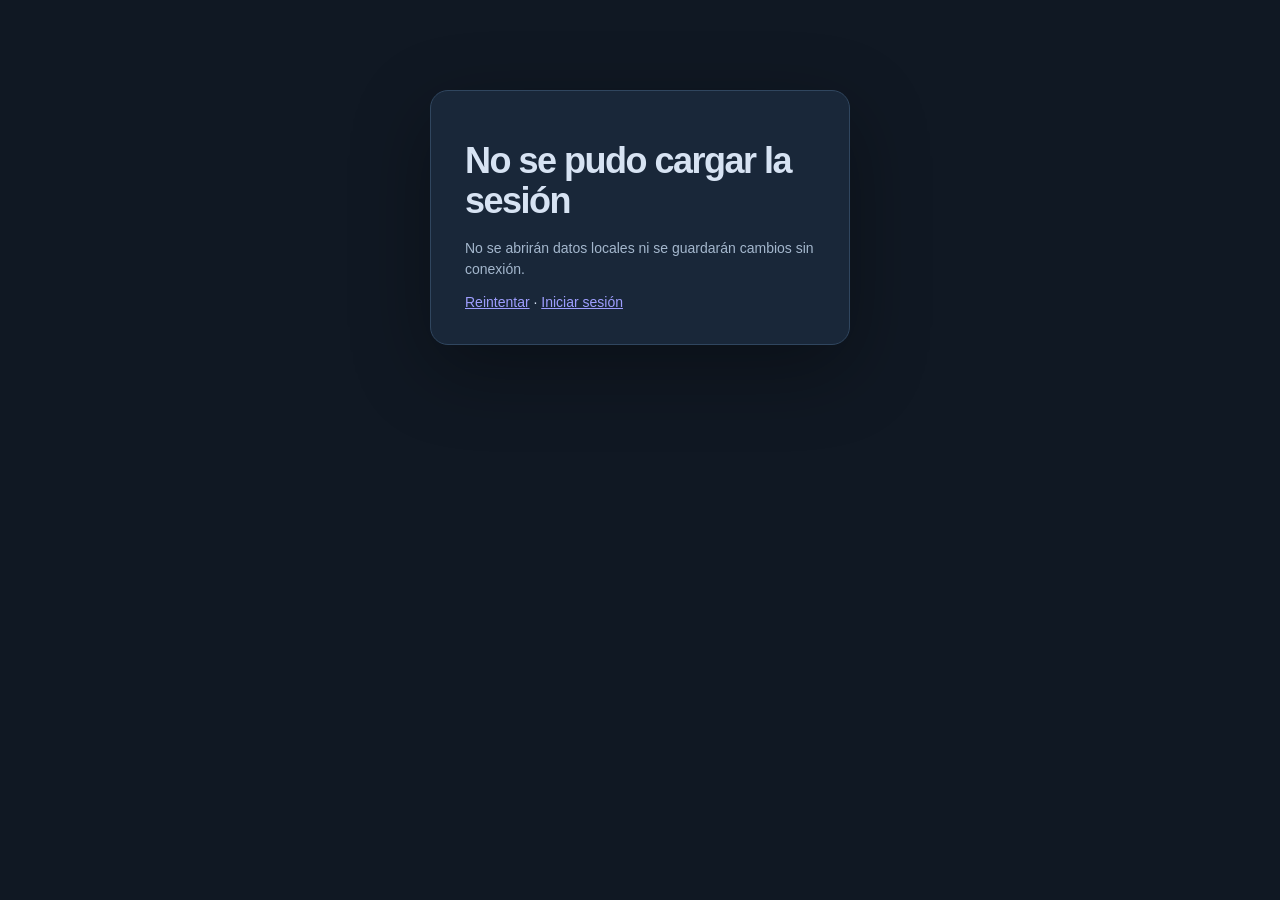
<file: index.html>
<!doctype html>
<html lang="es-UY">
<head>
  <meta charset="UTF-8"/>
  <meta name="viewport" content="width=device-width,initial-scale=1"/>
  <meta name="theme-color" content="#0b1f3b"/>
  <meta name="description" content="SAFE Security — Cotizador profesional de cámaras, materiales e instalaciones"/>
  <title>SAFE Security | Manager v1.9</title>
  <link rel="icon" type="image/svg+xml" href="assets/favicon.svg"/>
  <script src="theme.js"></script>
  <link rel="stylesheet" href="styles.css"/>
  <link rel="stylesheet" href="dark-theme.css"/>
  <link rel="stylesheet" href="planner-integration.css"/>
<link rel="stylesheet" href="auth.css">
</head>
<body>
<div class="app-shell">
  <aside class="sidebar" id="sidebar">
    <div class="side-brand"><div class="side-symbol"><img src="assets/favicon.svg" alt="S"/></div><div><strong>SAFE <span>Security</span></strong><small>Centro de presupuestos</small></div></div>
    <div class="nav-kicker">GESTIÓN COMERCIAL</div>
    <nav aria-label="Navegación principal" id="nav">
      <button class="nav-item is-active" data-view="cotizador"><span class="ico">▦</span> Cotizador</button>
      <div class="nav-kicker nav-kicker-extra">HERRAMIENTAS TÉCNICAS</div>
      <button class="nav-item" data-view="plano"><span class="ico">▧</span> Plano CCTV</button>
      <button class="nav-item" data-view="relevamiento"><span class="ico">⌖</span> Relevamiento técnico</button>
      <button class="nav-item" data-view="paquetes"><span class="ico">◈</span> Paquetes comerciales</button>
      <button class="nav-item" data-view="almacenamiento"><span class="ico">◴</span> Grabación / discos</button>
      <div class="nav-kicker nav-kicker-extra">ADMINISTRACIÓN</div>
      <button class="nav-item" data-view="presupuestos"><span class="ico">▤</span> Mis presupuestos <span class="nav-counter" id="savedCounter">0</span></button>
      <button class="nav-item" data-view="catalogo"><span class="ico">▣</span> Catálogo y precios</button>
      <button class="nav-item" data-view="proveedores"><span class="ico">◧</span> Proveedores</button>
      <button class="nav-item" data-view="configuracion"><span class="ico">⚙</span> Configuración</button>
      <button class="nav-item" data-view="ayuda"><span class="ico">?</span> Guía de uso</button>
    </nav>
    <div class="side-bottom"><span class="connected-dot"></span> SAFE Security · cotizaciones<br/><small class="storage-hint">Historial en navegador · PDF descargable</small></div>
  </aside>

  <div class="main-area">
    <header class="topbar"><button class="mobile-menu btn-icon" id="menuToggle" aria-label="Abrir menú">☰</button><div class="breadcrumb"><span>SAFE Security</span><span class="separator">/</span><strong id="currentPageLabel">Cotizador</strong></div><div class="topbar-right"><button class="btn btn-outline btn-sm" type="button" data-theme-toggle>☀ Modo claro</button><span class="top-date" id="todayLabel"></span><button class="btn btn-outline btn-sm" id="newQuoteTop">+ Nuevo presupuesto</button></div></header>
    <main>
      <section id="view-cotizador" class="view active-view">
        <div class="page-heading"><div><div class="eyebrow">PRESUPUESTOS COMERCIALES</div><h1>Nuevo presupuesto<span class="heading-dot">.</span></h1><p>Armá presupuestos con precios finales y exportá en dólares o pesos.</p></div><div class="heading-actions"><button class="btn btn-ghost" id="resetQuote">Limpiar</button><button class="btn btn-secondary" id="saveQuoteTop">Guardar borrador</button></div></div>
        <div class="metrics" id="metrics"></div>
        <div class="workspace">
          <div class="editor-column">
            <section class="panel collapsible-panel"><div class="panel-head"><div class="panel-icon">01</div><div><h2>Datos del presupuesto</h2><p>Cliente, ubicación y vigencia</p></div><span class="panel-head-right" id="quoteIdChip">SAFE-0001</span></div>
              <div class="panel-body"><div class="field-grid"><label class="field"><span>Cliente o empresa <b>*</b></span><input id="clientName" maxlength="120" placeholder="Ej.: Juan Pérez / Empresa S.A." autocomplete="off"/></label><label class="field"><span>Teléfono / WhatsApp</span><input id="clientPhone" maxlength="60" placeholder="Ej.: 099 123 456"/></label><label class="field field-wide"><span>Dirección de instalación</span><input id="clientAddress" maxlength="180" placeholder="Calle, número, localidad..."/></label><label class="field"><span>Fecha de emisión</span><input id="issueDate" type="date"/></label><label class="field"><span>Validez de la oferta (días)</span><input id="validDays" type="number" min="1" max="365" step="1"/></label></div></div></section>
            <section class="panel collapsible-panel"><div class="panel-head"><div class="panel-icon">02</div><div><h2>Equipamiento y materiales</h2><p>Agregá kits, cámaras, memorias, cableado y accesorios</p></div></div>
              <div class="panel-body">
                <div class="picker-layout">
                  <div class="picker-catalog">
                    <div class="catalog-controls">
                      <label class="field field-grow"><span>Buscar en catálogo</span><input id="productSearch" placeholder="Nombre, marca, modelo, código o proveedor..."/></label>
                      <label class="field"><span>Categoría</span><select id="categoryFilter"></select></label>
                      <label class="field"><span>Marca</span><select id="brandFilter"></select></label>
                      <label class="field"><span>Proveedor</span><select id="supplierFilter"></select></label>
                    </div>
                    <div class="picker-toolbar">
                      <div class="picker-chips" id="pickerChips" role="group" aria-label="Filtros rápidos">
                        <button type="button" class="picker-chip is-active" data-picker-quick="all">Todo el catálogo</button>
                        <button type="button" class="picker-chip" data-picker-quick="favorites">★ Favoritos</button>
                        <button type="button" class="picker-chip" data-picker-quick="recent">↺ Recientes</button>
                        <button type="button" class="picker-chip" data-picker-quick="kits">Paquetes y kits</button>
                      </div>
                      <div class="picker-toolbar-right">
                        <span class="picker-count" id="pickerCount">0 productos</span>
                        <button type="button" class="btn btn-ghost btn-sm" id="toggleAdvancedFilters" aria-expanded="false" aria-controls="advancedFilters">Filtros avanzados</button>
                        <button type="button" class="btn btn-ghost btn-sm" id="clearFilters" hidden>Limpiar filtros</button>
                      </div>
                    </div>
                    <div class="picker-advanced" id="advancedFilters" hidden>
                      <label class="field"><span>Venta desde USD</span><input id="filterPriceMin" type="number" min="0" step="1" inputmode="decimal"/></label>
                      <label class="field"><span>Venta hasta USD</span><input id="filterPriceMax" type="number" min="0" step="1" inputmode="decimal"/></label>
                      <label class="picker-check"><input id="filterWithImage" type="checkbox"/><span>Solo con imagen</span></label>
                      <label class="picker-check"><input id="filterWithSupplier" type="checkbox"/><span>Solo con proveedor</span></label>
                      <label class="picker-check"><input id="filterOnlyRecorder" type="checkbox"/><span>Solo grabadores y kits</span></label>
                    </div>
                    <div class="products-grid" id="productPicker"></div>
                  </div>
                  <aside class="picker-selection" id="pickerSelection" aria-label="Materiales seleccionados">
                    <div class="selection-head">
                      <div class="selection-title"><strong>Materiales seleccionados</strong><span id="itemCount">0 ítems</span></div>
                      <button type="button" class="btn btn-light btn-sm" id="selectionShoppingList">Lista de compras</button>
                    </div>
                    <div class="selection-summary">
                      <div class="selection-line"><span>Venta de equipos</span><b id="selectionSale">USD 0</b></div>
                      <div class="selection-line internal"><span>Costo interno · no va al PDF</span><b id="selectionCost">USD 0</b></div>
                      <div class="selection-line total"><span>Total del presupuesto</span><b id="selectionTotal">USD 0</b></div>
                    </div>
                    <div class="selection-checks" id="selectionChecks" hidden></div>
                    <div class="selection-suggestions" id="selectionSuggestions" hidden></div>
                    <div class="item-table-wrap"><table class="item-table item-table-compact"><thead><tr><th>Producto</th><th>Cant.</th><th>Subtotal</th><th></th></tr></thead><tbody id="quoteItems"></tbody></table><div class="empty-state" id="itemsEmpty">Seleccioná productos del catálogo o agregá un paquete comercial para armar el presupuesto.</div></div>
                    <div class="selection-actions">
                      <button class="btn btn-light btn-sm" id="addCustomProduct">+ Material personalizado</button>
                      <button class="btn btn-light btn-sm" id="addPackageLine">+ Paquete</button>
                      <button class="btn btn-secondary btn-sm" id="repriceItems">↗ Recalcular venta</button>
                    </div>
                    <p class="selection-note">Los costos del proveedor son internos. El PDF muestra solo precios de venta.</p>
                    <div class="tech-quicklinks"><span>Herramientas:</span><button type="button" class="btn btn-outline btn-sm" data-view="relevamiento">Relevar cámaras</button><button type="button" class="btn btn-outline btn-sm" data-view="paquetes">Paquetes</button><button type="button" class="btn btn-outline btn-sm" data-view="almacenamiento">Estimar grabación</button></div>
                  </aside>
                </div>
              </div>
            <section class="panel collapsible-panel" id="installationSection"><div class="panel-head"><div class="panel-icon">03</div><div><h2>Instalación técnica</h2><p>Cotizá según las cámaras, la dificultad y las tareas adicionales. Sin calcular horas.</p></div></div>
              <div class="panel-body">
                <div class="install-mode-banner">
                  <div class="field-grid two">
                    <label class="field"><span>Cómo calcular la instalación</span><select id="installMode"><option value="auto">Automático · por tipo y cantidad de cámaras</option><option value="percent">Porcentaje sobre sistemas instalados</option><option value="fixed">Precio base manual</option></select></label>
                    <label class="field"><span>Dificultad de la instalación</span><select id="installDifficulty"><option value="simple">Sencilla (−15%)</option><option value="normal">Normal (sin ajuste)</option><option value="complex">Compleja (+30%)</option><option value="veryComplex">Muy compleja (+55%)</option></select></label>
                  </div>
                  <div class="install-mode-description" id="installModeExplanation"></div>
                </div>
                <div class="install-grid install-pricing-grid">
                  <div class="mini-section" id="installAutomaticOptions"><div class="mini-title">Valores por instalación <span class="hint" title="Tarifas sugeridas iniciales; podés modificarlas para cada presupuesto.">ⓘ</span></div><div class="field-grid two">
                    <label class="field"><span>Por cámara WiFi · USD</span><input id="installWifiRate" type="number" min="0" step="1"/></label>
                    <label class="field"><span>Por cámara analógica · USD</span><input id="installAnalogRate" type="number" min="0" step="1"/></label>
                    <label class="field"><span>Por cámara IP · USD</span><input id="installIpRate" type="number" min="0" step="1"/></label>
                    <label class="field"><span>Configuración DVR/NVR por kit · USD</span><input id="installRecorderRate" type="number" min="0" step="1"/></label>
                    <label class="field field-wide"><span>Cámaras que asumís por kit analógico</span><input id="analogCamerasPerKit" type="number" min="0" step="1"/></label>
                  </div><p class="tiny-muted">Los kits Tiandy cuentan como 4 cámaras IP + 1 NVR. Los kits analógicos están estimados como 4 cámaras + 1 DVR: confirmá cuántas cámaras realmente trae cada kit de tu proveedor.</p></div>
                  <div class="mini-section" id="installPercentageOptions" hidden><div class="mini-title">Porcentaje de instalación</div><div class="field-grid"><label class="field"><span>Porcentaje sobre la venta de kits y cámaras (%)</span><input id="installPercent" type="number" min="0" max="500" step="1"/></label></div><p class="tiny-muted">Se calcula solo sobre cámaras WiFi y kits IP/analógicos; no aumenta al agregar memorias, fichas o rollos de cable. Los trabajos extra y la movilidad se suman dentro de instalación técnica.</p></div>
                  <div class="mini-section" id="installFixedOptions" hidden><div class="mini-title">Precio base personalizado</div><div class="field-grid"><label class="field"><span>Instalación base · USD (sin movilidad)</span><input id="installFixed" type="number" min="0" step="1"/></label></div><p class="tiny-muted">Ideal para presupuestos particulares. Se agregan luego los trabajos extra y la movilidad, dentro del mismo concepto «Instalación técnica».</p></div>
                  <div class="mini-section"><div class="mini-title">Ayudantes</div><div class="field-grid two"><label class="field"><span>Cantidad de ayudantes</span><input id="helperQty" type="number" min="0" step="1"/></label><label class="field"><span>Pago a cada ayudante · costo interno USD</span><input id="helperPayEach" type="number" min="0" step="1"/></label><label class="field field-wide"><span>Importe adicional a cobrar por cada ayudante · USD</span><input id="helperSaleEach" type="number" min="0" step="1"/></label></div><p class="tiny-muted">Ejemplo: con 5 ayudantes y USD 55 por ayudante, la instalación aumenta USD 275. Con 0 ayudantes, no hay adicional. <b>En el PDF se muestra todo dentro de «Instalación técnica»</b>, sin revelar cuánto les pagás.</p><p id="helperLegacyNote" class="info-note small" hidden>Este presupuesto se creó antes de esta mejora. Para no modificar el precio original, el adicional de ayudantes se activará cuando cambies su cantidad o el importe a cobrar.</p></div>
                  <div class="mini-section"><div class="mini-title">Movilidad incluida en instalación</div><div class="field-grid two"><label class="field"><span>Traslado · costo interno USD</span><input id="transportCost" type="number" min="0" step="1"/></label><label class="field"><span>Traslado · importe a incluir USD</span><input id="transportSell" type="number" min="0" step="1"/></label><label class="field"><span>Viáticos · costo interno USD</span><input id="perDiemCost" type="number" min="0" step="1"/></label><label class="field"><span>Viáticos · importe a incluir USD</span><input id="perDiemSell" type="number" min="0" step="1"/></label></div><p class="tiny-muted">Estos importes forman parte de «Instalación técnica»; nunca figuran como líneas separadas en el PDF.</p></div>
                  <div class="mini-section"><div class="mini-title">Otros gastos y previsiones</div><div class="field-grid two"><label class="field"><span>Otros costos internos USD</span><input id="otherCost" type="number" min="0" step="1"/></label><label class="field"><span>Otros servicios facturados USD</span><input id="otherSell" type="number" min="0" step="1"/></label><label class="field"><span>Reserva de garantía USD</span><input id="warrantyReserve" type="number" min="0" step="1"/></label><label class="field"><span>Gastos fijos asignados USD</span><input id="overhead" type="number" min="0" step="1"/></label></div></div>
                </div>
                <div class="install-tasks-panel"><div class="install-tasks-heading"><div><div class="mini-title">Trabajos adicionales de instalación</div><p class="tiny-muted">Canalización, metros de cable realmente tendidos, trabajos en altura, etc. Se suman a la instalación.</p></div><button class="btn btn-light btn-sm" id="addInstallTask">+ Agregar trabajo</button></div><div class="install-presets"><button type="button" class="btn btn-outline btn-sm" data-task-preset="canal">+ Canalización (m)</button><button type="button" class="btn btn-outline btn-sm" data-task-preset="cable">+ Cableado adicional (m)</button><button type="button" class="btn btn-outline btn-sm" data-task-preset="altura">+ Trabajo en altura</button><button type="button" class="btn btn-outline btn-sm" data-task-preset="red">+ Punto de red</button></div><div id="installTasksList"></div></div>
                <div class="installation-calculation"><div><div class="eyebrow">CÁLCULO ACTUAL</div><div class="install-count-summary" id="installCounts"></div><div class="install-calculation-detail" id="installCalculationDetail"></div></div><div class="installation-estimated"><span>Instalación técnica sugerida</span><strong id="installSalePreview">USD 0,00</strong><small>Incluye movilidad, adicionales y configuración</small></div></div>
                <div class="info-note">El <b>margen de venta de equipos</b> se configura por separado en Configuración. La <b>instalación técnica</b> se calcula con el método que elijas, según la cantidad de cámaras, complejidad y tareas reales; no necesitás saber tu costo por hora. La rentabilidad es un <b>remanente antes de remunerar tu propio tiempo e impuestos</b>.</div>
              </div>
            </section>
            <section class="panel collapsible-panel"><div class="panel-head"><div class="panel-icon">04</div><div><h2>Condiciones comerciales</h2><p>Texto que aparecerá en el presupuesto PDF</p></div></div><div class="panel-body"><div class="field-grid"><label class="field"><span>Modalidad de cobro</span><select id="paymentTerms"><option value="50% de seña y 50% contra entrega">50% seña / 50% entrega</option><option value="100% al finalizar la instalación">100% al finalizar</option><option value="100% por adelantado">100% por adelantado</option><option value="A convenir">A convenir</option></select></label><label class="field"><span>Tiempo estimado de instalación</span><input id="leadTime" maxlength="100" placeholder="Ej.: 1 jornada"/></label><label class="field"><span>Descuento sobre subtotal</span><select id="discountType"><option value="amount">Importe fijo USD</option><option value="percent">Porcentaje (%)</option></select></label><label class="field"><span>Valor del descuento</span><input id="discountValue" type="number" min="0" step="0.5"/></label><label class="field field-wide"><span>Incluye</span><textarea id="scopeIncluded" rows="3"></textarea></label><label class="field field-wide"><span>No incluye / observaciones</span><textarea id="scopeExcluded" rows="3"></textarea></label><label class="field field-wide"><span>Garantía y condiciones</span><textarea id="warrantyText" rows="3"></textarea></label><label class="field field-wide"><span>Notas internas (no se exportan)</span><textarea id="internalNotes" rows="2" placeholder="Referencia del proveedor, dudas, seguimiento..."></textarea></label></div></div></section>
          </div>
          <aside class="summary-column"><div class="summary-sticky"><section class="summary-panel"><div class="summary-header"><span>RESUMEN DEL PRESUPUESTO</span><span class="live-status"><i></i> EN TIEMPO REAL</span></div><div class="summary-client" id="summaryClient">Cliente sin asignar</div><div id="summaryLines"></div><div class="summary-total"><small>TOTAL ESTIMADO</small><strong id="grandTotal">USD 0,00</strong><span id="taxModeCaption">precio final según configuración</span></div><div class="pdf-currency-box" id="currencyBox"><label class="field"><span>Moneda del PDF del cliente</span><select id="pdfCurrency"><option value="USD">USD · Dólares</option><option value="UYU">UYU · Pesos uruguayos</option></select></label><label class="field"><span>IVA en el PDF del cliente</span><select id="pdfTaxDisplay"><option value="breakdown">IVA desglosado (subtotal + IVA)</option><option value="total">Solo total (IVA incluido)</option></select></label><div class="fx-section"><div class="fx-title"><span>Dólar BROU · cotización de VENTA</span><button class="btn btn-light btn-sm" id="refreshFX" type="button">↻ Actualizar</button></div><div id="exchangeStatus" class="fx-status" aria-live="polite">Consultando cotización...</div><div class="fx-manual"><label class="field"><span>Cotización manual si falla internet (UYU/USD)</span><input id="fxRate" type="number" min="10" max="200" step="0.01" placeholder="Ej.: 41.30"/></label><button class="btn btn-outline btn-sm" id="confirmManualFX" type="button">Aplicar manual</button></div><p class="tiny-muted">Al generar PDF en pesos se vuelve a consultar el dólar venta. Si no hay conexión, solo se permite continuar con una cotización manual confirmada y señalada en el documento.</p></div></div><div class="summary-actions"><label class="check-compact"><input type="checkbox" id="attachPlanSchematic"> Adjuntar el esquema del plano al PDF</label><button class="btn btn-primary btn-full" id="generatePdf">↓ Exportar PDF al cliente</button><button class="btn btn-outline btn-full" id="saveQuote">Guardar presupuesto</button><button class="btn btn-ghost btn-full" id="printQuote">Vista previa / Imprimir</button></div></section><section class="profit-panel"><div class="profit-panel-head">ANÁLISIS INTERNO <span>Solo vos lo ves</span></div><div class="profit-big" id="profitValue">USD 0,00</div><div class="profit-sub" id="profitExplanation">Rentabilidad de esta instalación</div><div class="profit-track"><div id="profitBar"></div></div><div class="profit-meta"><span>Margen real s/IVA</span><strong id="profitPercent">0%</strong></div><div class="profit-costs" id="profitCosts"></div><div class="info-note small">Proyección antes de obligaciones tributarias y otros gastos no registrados.</div></section></div></aside>
        </div>
      </section>

      <section id="view-plano" class="view"><div class="planner-toolbar"><strong id="plannerQuoteLabel"></strong><span id="plannerSaveStatus" role="status"></span><button class="btn btn-outline btn-sm" id="plannerSurvey">Pasar al relevamiento</button><button class="btn btn-outline btn-sm" id="plannerCommercial">Materiales / cotizador</button><button class="btn btn-primary btn-sm" id="plannerTechnicalReport">Informe del plano</button><button class="btn btn-primary btn-sm" id="plannerFullscreen" type="button" aria-pressed="false">⛶ Pantalla completa</button></div><iframe allow="fullscreen" allowfullscreen id="safePlannerFrame" title="Editor de planos CCTV" class="safe-planner-frame"></iframe><section id="plannerMaterials" class="panel" hidden><div class="panel-body"><h2>Agregar materiales del catálogo</h2><p>Seleccioná unidades reales: un kit se agrega como un kit, no por cada cámara. Los precios usan el catálogo, IVA y margen de SAFE.</p><div class="planner-material-row"><select id="plannerProduct" aria-label="Producto del catálogo"></select><input id="plannerProductQty" type="number" min="1" max="999" step="1" value="1" aria-label="Cantidad de unidades"><button class="btn btn-primary" id="plannerAddProduct">Agregar al presupuesto</button><button class="btn btn-outline" data-view="cotizador">Ir al cotizador</button></div><p class="tiny-muted">Para calcular cable, conectores y cajas a partir de las distancias, pasá el plano al relevamiento y revisá sus materiales pendientes.</p></div></section></section>
      <section id="view-presupuestos" class="view"><div class="page-heading"><div><div class="eyebrow">HISTORIAL LOCAL</div><h1>Mis presupuestos<span class="heading-dot">.</span></h1><p>Consultá, duplicá, editá y exportá cotizaciones guardadas.</p></div><button class="btn btn-primary" data-action="new-quote">+ Crear presupuesto</button></div><div class="panel"><div class="panel-body"><div class="catalog-controls"><label class="field field-grow"><span>Buscar cliente o número</span><input id="quoteSearch" placeholder="Buscar presupuesto..."/></label><button class="btn btn-outline align-end" id="backupFromSaved">Exportar respaldo JSON</button></div><div class="archive-info"><div><strong>Archivo de cotizaciones</strong><p id="storageStatus">Comprobando guardado en carpeta...</p></div><button class="btn btn-outline btn-sm" type="button" id="chooseArchiveFolder">Seleccionar carpeta</button></div><div id="savedQuotesList"></div></div></div></section>
      <section id="view-catalogo" class="view"><div class="page-heading"><div><div class="eyebrow">LISTA DE PROVEEDORES</div><h1>Catálogo y precios<span class="heading-dot">.</span></h1><p>Precios finales por artículo en su moneda de compra.</p></div><div class="heading-actions"><button class="btn btn-outline" id="restoreCatalog">Restaurar catálogo inicial</button><button class="btn btn-primary" id="createCatalogProduct">+ Producto personalizado</button></div></div><div class="panel"><div class="panel-body"><div class="info-note" style="margin-bottom:18px">Los productos del proveedor se cargaron en USD y los accesorios en UYU. Los precios se muestran finales, con los impuestos de compra incorporados. Si cambiás el costo de un producto en el catálogo, se usará en presupuestos nuevos; los ya guardados conservan sus importes.</div><div class="table-scroll"><table class="data-table"><thead><tr><th>Producto</th><th>Categoría</th><th>Costo final (moneda original)</th><th>Incluye / observaciones</th><th></th></tr></thead><tbody id="catalogTable"></tbody></table></div></div></div></section>
      <section id="view-proveedores" class="view module-spaced-view">
        <div class="page-heading"><div><div class="eyebrow">DIRECTORIO DE COMPRAS</div><h1>Proveedores<span class="heading-dot">.</span></h1><p>Guardá tus distribuidores y accedé a sus páginas desde un único lugar. Datos solo de uso interno.</p></div><button class="btn btn-primary" id="addSupplier" type="button">+ Nuevo proveedor</button></div>
        <section class="panel"><div class="panel-body">
          <div class="catalog-controls"><label class="field field-grow"><span>Buscar proveedor</span><input id="supplierSearch" placeholder="Nombre, marcas, contacto o ciudad..." autocomplete="off"/></label><label class="field supplier-filter"><span>Ordenar por</span><select id="supplierSort"><option value="name">Nombre (A–Z)</option><option value="recent">Última actualización</option></select></label></div>
          <div class="supplier-toolbar"><span id="supplierCount" class="tiny-muted">0 proveedores</span><span class="tiny-muted">No aparecen en el PDF del cliente · se incluyen en el respaldo JSON</span></div>
          <div class="supplier-grid" id="supplierList"></div>
          <div class="supplier-empty" id="supplierEmpty" hidden><div class="supplier-empty-icon">◧</div><h3>No hay proveedores para mostrar</h3><p>Agregá tu primer proveedor con su nombre, sitio web y datos de contacto.</p><button class="btn btn-primary btn-sm" id="supplierEmptyAdd" type="button">+ Crear proveedor</button></div>
        </div></section>
        <section class="panel" aria-label="Guardado y respaldos de proveedores">
          <div class="panel-head"><div class="panel-icon">02</div><div><h2>Guardado y respaldo</h2><p>Conservá tus contactos aunque cambies de computadora</p></div></div>
          <div class="panel-body">
            <p class="body-copy">Al abrir SAFE Security con <strong>INICIAR-COTIZADOR.bat y Python 3</strong>, los proveedores se guardan en <code>proveedores/proveedores.json</code> dentro de la carpeta del programa. En modo navegador se guardan localmente en ese navegador; si elegiste una carpeta autorizada, también puede existir <code>cotizaciones/proveedores.json</code>.</p>
            <div class="info-note small" style="margin-top:12px">Para respaldar toda la información (proveedores, productos, paquetes, cotizaciones y configuración), descargá el JSON completo y conservá una copia fuera de la carpeta del programa. El archivo contiene información interna: no lo envíes al cliente.</div>
            <div class="inline-actions supplier-backup-actions">
              <button type="button" class="btn btn-primary" id="supplierBackupNow">↓ Descargar respaldo comercial JSON</button>
              <button type="button" class="btn btn-outline" data-view="configuracion">Ver configuración y respaldos</button>
            </div>
          </div>
        </section>
        <div class="info-note supplier-disclaimer">Los enlaces abren la página del proveedor en otra pestaña. No se almacenan claves, sesiones ni credenciales comerciales. Si abrís el cotizador desde otra computadora, importá tu respaldo para recuperar este directorio.</div>
      </section>
      <section id="view-configuracion" class="view"><div class="page-heading"><div><div class="eyebrow">TU EMPRESA</div><h1>Configuración<span class="heading-dot">.</span></h1><p>Datos de contacto, logo, márgenes e impuestos.</p></div><button class="btn btn-primary" id="saveSettings">Guardar configuración</button></div><div class="settings-layout"><section class="panel collapsible-panel"><div class="panel-head"><div class="panel-icon">01</div><div><h2>Identidad corporativa</h2><p>Aparece en los PDF de cotización</p></div></div><div class="panel-body"><div class="logo-preview"><img id="settingLogoPreview" src="assets/logo-safe-security.png" alt="Logo SAFE Security"/></div><div class="inline-actions"><label class="btn btn-outline btn-sm upload-button">Subir logo propio <input id="logoUpload" type="file" accept="image/png,image/jpeg,image/webp" hidden/></label><button class="btn btn-ghost btn-sm" id="resetLogo">Usar logo incluido</button></div><p class="tiny-muted">Se incorporó el logo recortado de tu imagen de identidad. Si tenés el SVG o PNG original, subilo para mejor nitidez. Archivo recomendado: PNG/JPG liviano.</p><div class="field-grid"><label class="field"><span>Nombre comercial</span><input id="companyName" maxlength="80"/></label><label class="field"><span>Teléfono / WhatsApp</span><input id="companyPhone" maxlength="80" placeholder="Ej.: +598 99 123 456"/></label><label class="field"><span>Correo electrónico</span><input id="companyEmail" type="email" maxlength="120" placeholder="ventas@tudominio.com"/></label><label class="field"><span>Sitio web / Instagram</span><input id="companyWeb" maxlength="120" placeholder="@safesecurity.uy"/></label><label class="field field-wide"><span>Ciudad / dirección comercial</span><input id="companyAddress" maxlength="160" placeholder="Montevideo, Uruguay"/></label></div></div></section><section class="panel collapsible-panel"><div class="panel-head"><div class="panel-icon">02</div><div><h2>Precios e impuestos</h2><p>Valores sugeridos; adaptalos a tu régimen tributario</p></div></div><div class="panel-body"><div class="field-grid"><label class="field"><span>Margen comercial sobre precio de venta (%)</span><input id="defaultMargin" type="number" min="0" max="95" step="1"/></label><label class="field"><span>IVA de equipos (%)</span><input id="saleTaxRate" type="number" min="0" max="100" step="0.5"/></label><input type="hidden" id="taxMode" value="iva"/><div class="info-note field-wide">Todos los precios visibles son finales. El PDF muestra el IVA calculado para los equipos y la instalación se configura inicialmente sin IVA. Confirmá con tu contador si corresponde que la instalación se facture sin IVA; esta opción es un cálculo comercial, no una determinación tributaria.</div><label class="field"><span>IVA de instalación y servicios (%)</span><input id="serviceTaxRate" type="number" min="0" max="100" step="0.5" value="0"/></label><label class="field"><span>IVA de compra de insumos (%)</span><input id="purchaseTaxRate" type="number" min="0" max="100" step="0.5"/></label><label class="field"><span>Decimales del presupuesto</span><select id="currencyDecimals"><option value="2">2 decimales</option><option value="0">Sin decimales</option></select></label></div><div class="info-note"><strong>Seguridad comercial:</strong> se sugiere automáticamente un precio de venta con el margen configurado. El PDF no incluye costos del proveedor; se bloquea su exportación si un producto tiene precio de venta igual o inferior al costo. El botón «Recalcular precios de venta» actualiza los artículos del presupuesto, incluso si los agregaste antes de cambiar el margen.<br><br>El margen se aplica sobre el costo neto cuando el IVA de compras es recuperable, y el IVA de equipos ya está incorporado en los precios visibles. Confirmá con tu contador si este tratamiento corresponde a tu régimen.</div></div></section><section class="panel"><div class="panel-head"><div class="panel-icon">03</div><div><h2>Respaldo de información</h2><p>Presupuestos, catálogo, proveedores y preferencias</p></div></div><div class="panel-body"><p class="body-copy">El historial se guarda en el navegador. Cuando abrís el cotizador con el iniciador local compatible, también guarda archivos en la carpeta <b>cotizaciones/</b> del proyecto. No envía información a servicios externos. Para no perder el historial al borrar los datos del navegador, exportá un respaldo regularmente.</p><p id="storageSettingsStatus" class="info-note small">Modo navegador: historial local y descargas. Para guardado automático en carpeta, iniciá con INICIAR-COTIZADOR.bat y Python 3.</p><div class="stacked-actions"><button class="btn btn-secondary" id="exportBackup">↓ Descargar respaldo JSON</button><label class="btn btn-outline upload-button">↑ Importar respaldo JSON <input type="file" accept="application/json,.json" hidden id="importBackup"/></label></div><p class="tiny-muted">Importar un respaldo reemplaza el catálogo, los presupuestos y la configuración existentes; se solicita confirmación.</p></div></section></div></section>
      <!-- Vistas técnicas integradas: se cargan desde technical.js -->
      <section id="view-relevamiento" class="view module-spaced-view"></section>
      <section id="view-paquetes" class="view module-spaced-view"></section>
      <section id="view-almacenamiento" class="view module-spaced-view"></section>
      <section id="view-ayuda" class="view"><div class="page-heading"><div><div class="eyebrow">CÓMO FUNCIONA</div><h1>Guía de uso<span class="heading-dot">.</span></h1><p>De los costos de proveedor al presupuesto que recibe tu cliente.</p></div></div><div class="help-grid"><article class="panel"><div class="panel-body"><span class="help-number">01</span><h3>Configurá tu empresa</h3><p>Cargá WhatsApp, contacto comercial, porcentaje de IVA y margen objetivo en Configuración. Los productos se agregan con precio de venta sugerido, nunca al costo del proveedor. Podés reemplazar el logo por su original.</p></div></article><article class="panel"><div class="panel-body"><span class="help-number">02</span><h3>Agregá productos</h3><p>Elegí un kit Tiandy IP, una cámara EZVIZ o un kit analógico. Agregá cable, fichas y cualquier material personalizado. Los precios de venta incluyen IVA. Podés editarlos o recalcularlos todos con el margen definido. También podés sumar un <b>paquete comercial</b> con <b>+ Agregar paquete</b> (instalación, mantenimiento, un combo con precio cerrado): entra como una línea <b>paquete (nombre)</b> al final del presupuesto, sin borrar lo que ya cargaste, y podés aplicar plantillas guardadas desde <b>Paquetes comerciales</b>.</p></div></article><article class="panel"><div class="panel-body"><span class="help-number">03</span><h3>Cotizá la instalación automáticamente</h3><p>Elegí cobrar por tipo y cantidad de cámaras, por porcentaje de sistemas o con un precio base manual. Agregá canalización, trabajos extra, ayudantes y movilidad. Al cambiar la cantidad de ayudantes, su adicional configurable modifica el precio de instalación. Usá «Aplicar cambios» para confirmar y guardar el borrador de cada módulo. Todo sale agrupado como instalación técnica.</p></div></article><article class="panel"><div class="panel-body"><span class="help-number">04</span><h3>Generá el PDF</h3><p>Ingresá el cliente, las condiciones y descargá un PDF auténtico con el logo. Elegí USD o pesos uruguayos (dólar venta BROU); el IVA de equipamiento aparece desglosado; la instalación se configura sin IVA. Tus costos internos y margen NO se incluyen en ese archivo.</p></div></article></div><section class="panel"><div class="panel-head"><div class="panel-icon">!</div><div><h2>Aclaraciones técnicas y comerciales</h2></div></div><div class="panel-body help-content"><p><b>Los equipos analógicos se usan con DVR/XVR, no con NVR.</b> Las descripciones de kits analógicos indican DVR de 4 canales, pero el detalle provisto no confirma de forma expresa cuántas cámaras trae cada kit. Verificá ese punto con tu proveedor antes de presupuestar.</p><p><b>Los kits Tiandy IP</b> sí detallan 4 cámaras, NVR, cajas, HDD de 500 GB y 75 m de cable. Falta canalización y fichas de red.</p><p><b>Las cámaras WiFi EZVIZ</b> no incluyen tarjeta microSD, toma o enchufe, caja estanca ni canalización. Añadí lo necesario según cada caso.</p><p><b>IVA y rentabilidad</b>: el programa no reemplaza un sistema contable. La instalación se configuró sin IVA porque así lo solicitaste, pero debe validarse con un contador antes de emitir facturas. En régimen general, el IVA de compras y ventas se trata separadamente; en otras modalidades puede integrar el costo. Confirmá cómo facturar y qué tributos pagar con tu contador.</p><p><b>Guardar PDF</b>: «Exportar PDF» genera un archivo descargable y, usando el iniciador local, también conserva PDF y JSON en la carpeta interna <b>cotizaciones/</b>, sin conexión a servicios externos. «Vista previa / Imprimir» utiliza además la función de impresión del navegador.</p><p><b>Protección de datos</b>: al almacenar datos localmente, no hay cuentas ni sincronización entre computadoras. Exportá el JSON para respaldarte y no uses computadoras compartidas sin medidas de privacidad.</p></div></section></section>
    </main>
  </div>
</div>
<div class="toast-wrap" id="toastWrap" aria-live="polite"></div>
<div class="modal-backdrop" id="modalBackdrop" hidden><div class="modal" role="dialog" aria-modal="true" aria-labelledby="modalTitle"><div class="modal-header"><h2 id="modalTitle">Editar</h2><button class="modal-close" id="modalClose" aria-label="Cerrar">×</button></div><div class="modal-content" id="modalContent"></div><div class="modal-footer"><button class="btn btn-ghost" id="modalCancel">Cancelar</button><button class="btn btn-primary" id="modalConfirm">Guardar</button></div></div></div>
<div class="safe-confirm-backdrop" id="safeConfirmBackdrop" hidden>
  <div class="safe-confirm" role="alertdialog" aria-modal="true" aria-labelledby="safeConfirmTitle" aria-describedby="safeConfirmMessage">
    <div class="safe-confirm-symbol" aria-hidden="true">!</div>
    <div class="safe-confirm-kicker">SAFE SECURITY · CONFIRMACIÓN</div>
    <h2 id="safeConfirmTitle">¿Confirmar acción?</h2>
    <p id="safeConfirmMessage"></p>
    <div class="safe-confirm-actions"><button type="button" class="btn btn-outline" id="safeConfirmCancel">Cancelar</button><button type="button" class="btn btn-primary" id="safeConfirmAccept">Confirmar</button></div>
  </div>
</div>
<script src="assets/logo-data.js"></script>
<script src="pdf.js"></script>
<script>window.__SAFE_SERVER_REQUIRED=/^https?:$/.test(location.protocol);</script>
<script src="session.js"></script>
<script src="safe-server.js"></script>
<script src="access.js"></script>
<script src="app.js"></script>
<script src="technical.js"></script>
<script src="planner-document.js"></script>
<script src="planner-integration.js"></script>
</body>
</html>
</file>
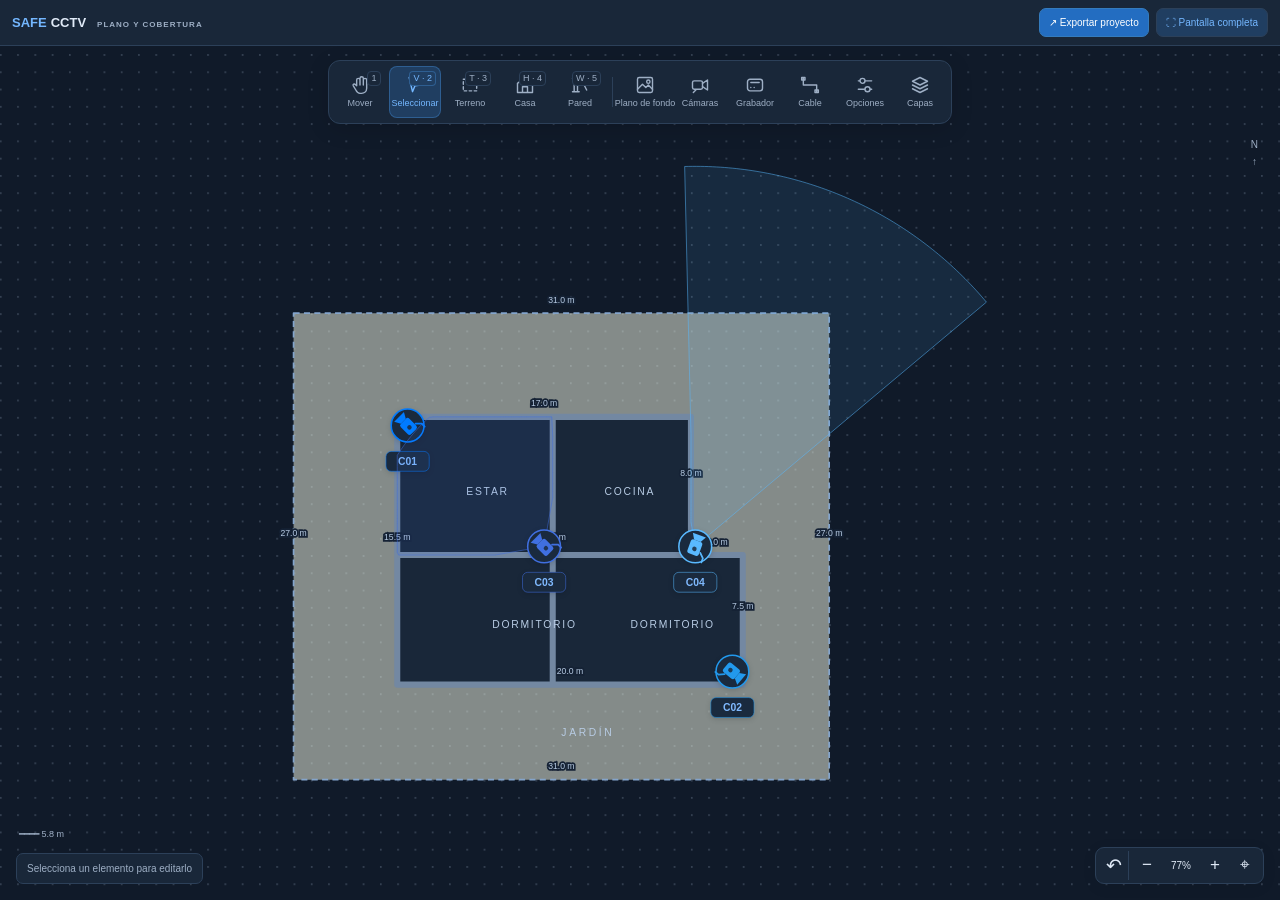
<file: planner/index.html>
<!doctype html><html lang="es"><head><script src="../uuid.js"></script><meta charset="UTF-8"><meta name="viewport" content="width=device-width,initial-scale=1"><title>Vigía — Planificador CCTV</title><script src="../theme.js"></script><link rel="stylesheet" href="workspace-ui.css"><link rel="stylesheet" href="shape-tools.css"><link rel="stylesheet" href="infinite-canvas.css"></head><body>
<header><a class="brand" href="#"><span class="logo">◉</span> vigía<span class="tag">CCTV PLANNER</span></a><div class="project"><input id="projectName" aria-label="Nombre del proyecto" value="Casa Los Olivos"><span id="saveState">● Guardado en este dispositivo</span></div><button data-theme-toggle>☀ Modo claro</button><button id="newProject">Nuevo proyecto</button><button id="export" class="primary">↗ Exportar proyecto</button></header>
<nav><div><button class="tab active" data-tab="plan">▧ &nbsp; Plano y cobertura</button><button class="tab" data-tab="quote">▤ &nbsp; Cotización <b id="countBadge">4</b></button></div><span class="projectLabel">PROYECTO RESIDENCIAL <i>•</i> <span id="cameraCount">4 cámaras</span></span></nav>
<main id="planView"><aside class="left"><div class="eyebrow">TU CAJA DE HERRAMIENTAS</div><h2>Del espacio al plano.</h2><p class="muted">Dibuja el lugar. Encuentra cada ángulo.</p><div class="toolgrid"><button data-tool="select" class="tool active"><strong>↖</strong>Seleccionar<small>V</small></button><button data-tool="terrain" class="tool"><strong>▱</strong>Terreno<small>T</small></button><button data-tool="house" class="tool"><strong>⌂</strong>Casa<small>H</small></button><button data-tool="wall" class="tool"><strong>╱</strong>Pared<small>W</small></button></div><div class="surveyTools"><div class="sectionTitle">RELEVAMIENTO</div><button id="backgroundBtn">↥ Importar plano / foto</button><input id="backgroundFile" type="file" accept="image/png,image/jpeg,image/webp" hidden><div class="pair"><button id="calibrateBtn">↔ Calibrar</button><button id="removeBackground">Quitar fondo</button></div><label class="field">Opacidad del fondo <output id="backgroundOpacityValue" for="backgroundOpacity">65%</output><input id="backgroundOpacity" type="range" min="0" max="100" value="65"></label><div id="scaleInfo" class="muted"></div><div class="pair"><button id="nvrBtn">▣ Ubicar NVR</button><button id="cableBtn">⌁ Cablear</button></div><label class="field">Reserva de cable (%)<input id="cableReserve" type="number" min="0" max="100" value="10"></label><label><input id="autoCable" type="checkbox"> Cotizar cable según recorridos</label><p class="muted" id="cableInfo"></p><button id="reportBtn">▤ Informe para cliente</button></div><div class="sectionTitle">CÁMARAS <span>ARRASTRA O HAZ CLIC</span></div><div id="catalog"></div><div class="tip"><span>✧</span><div><b>Todo empieza con un buen plano</b><p>Marca las esquinas del terreno o la casa y pulsa Enter para cerrar la forma.</p></div></div><div class="layers"><div class="sectionTitle">CAPAS DEL PLANO</div><label><input id="showCoverage" type="checkbox" checked> Campos de visión</label><label><input id="showDimensions" type="checkbox" checked> Medidas y etiquetas</label><label><input id="snap" type="checkbox" checked> Ajustar a la cuadrícula</label></div><button class="link" id="importBtn">↥ Abrir proyecto guardado</button><input hidden type="file" id="importFile" accept=".json"></aside>
<section class="workspace"><div class="canvasTop"><span><i class="greenDot"></i> VISTA SUPERIOR <span class="muted">/</span> <span id="toolHint">Selecciona un elemento para editarlo</span></span><button id="undo" title="Deshacer">↶</button></div><div class="drawing" id="drawing"><svg id="canvas" viewBox="0 0 1000 760" aria-label="Plano interactivo CCTV"><defs><pattern id="grid" width="20" height="20" patternUnits="userSpaceOnUse"><circle cx="1" cy="1" r="1" fill="#d2d9d5"/></pattern></defs><rect id="gridBg" width="100%" height="100%" fill="url(#grid)"/><g id="scene"></g></svg><div class="compass">N<br>↑</div><div class="floating"><span class="greenDot"></span> <span id="status">Plano de ejemplo · listo para editar</span></div><div class="zoom"><button id="zoomOut">−</button><span id="zoomLabel">100%</span><button id="zoomIn">+</button><button id="fit" title="Restablecer vista">⌖</button></div><div class="scale" id="scaleBar">━━━━<br>5 metros</div></div><footer><span><span id="gridInfo">◌ &nbsp; 1 cuadrícula = 1 m</span></span><span>Arrastra para mover · Supr para eliminar · Esc para cancelar</span></footer></section>
<aside class="right"><div class="eyebrow">PROPIEDADES</div><div id="properties"></div><div class="summary"><div class="eyebrow">RESUMEN DEL PROYECTO</div><div><span>Cámaras instaladas</span><b id="sumCameras">4</b></div><div><span>Metros de cable</span><b id="sumCable">80 m</b></div><div class="total"><span>Estimación de equipos</span><strong id="sumCost">US$ 0</strong></div><button id="goQuote">Ver cotización <span>→</span></button></div><p class="disclaimer">Cobertura geométrica orientativa. Valida iluminación, altura, obstáculos y detalle de imagen durante el relevamiento.</p></aside></main>
<section id="quoteView" hidden><div class="quoteHeader"><div class="eyebrow">DEL PLANO A LA PROPUESTA</div><h1>Una instalación, bien calculada.</h1><p class="muted">Ajusta tus costos y prepara el presupuesto del proyecto.</p></div><div class="quoteCard"><div class="quoteTools"><h2 id="quoteName"></h2><label>Moneda <select id="currency"><option>USD</option><option>UYU</option><option>ARS</option><option>EUR</option></select></label><button id="csv">↓ Descargar CSV</button><button id="print">Imprimir / PDF</button></div><table><thead><tr><th>Equipo / concepto</th><th>Cantidad</th><th>Precio unitario</th><th>Subtotal</th></tr></thead><tbody id="quoteRows"></tbody></table><div class="quoteTotals"><label>Mano de obra <input id="labor" type="number" min="0" value="180"></label><label>Recargo sobre costo (%) <input id="margin" type="number" min="0" value="20"></label><div><span>Total estimado</span><strong id="grandTotal"></strong></div></div><p class="muted">Precios de referencia sin impuestos. Activa el cálculo por recorridos en el plano para cotizar el cable trazado.</p></div></section><section id="reportView" hidden><div class="reportActions"><button id="backReport">← Volver al plano</button><button id="printReport" class="primary">Imprimir / Guardar PDF</button></div><div class="reportSettings"><h2>Datos de la propuesta</h2><label class="field">Cliente<input id="clientName"></label><label class="field">Dirección / referencia<input id="clientAddress"></label><label class="field">Instalador / empresa<input id="installerName"></label><label class="field">Condiciones comerciales y observaciones<textarea id="reportNotes" rows="4"></textarea></label></div><article id="reportContent"></article></section><div id="toast" role="status"></div><script src="app.js"></script><script src="features.js"></script><script src="camera-controls.js"></script><script src="workspace-ui.js"></script><script src="shape-tools.js"></script><script src="infinite-canvas.js"></script><script src="shape-colors.js"></script><script src="dimension-editor.js"></script><script src="camera-colors.js"></script><script src="background-editor.js"></script></body></html>
</file>
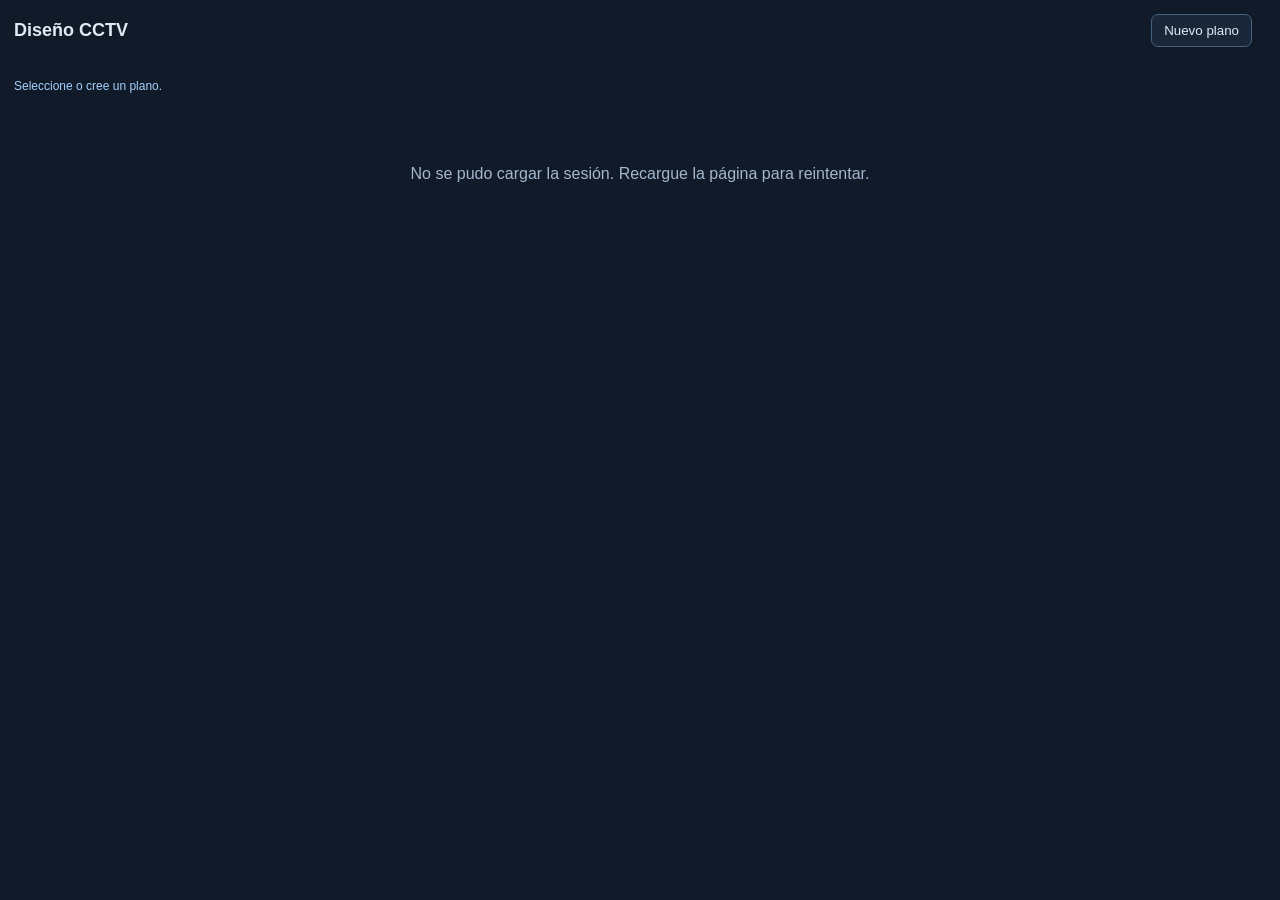
<file: cctv.html>
<!doctype html><html lang="es"><head><script src="/uuid.js"></script><meta charset="utf-8"><meta name="viewport" content="width=device-width,initial-scale=1"><title>Mis planos CCTV · SAFE</title><link rel="stylesheet" href="/auth.css"><script src="/session.js"></script><script src="/theme.js"></script><script src="/safe-server.js"></script></head><body class="cctv-page"><header class="cctv-toolbar"><h1>Diseño CCTV</h1><button id="newPlan">Nuevo plano</button><span id="plannerQuoteLabel"></span></header><nav id="plans" aria-label="Mis planos"></nav><div id="plannerSaveStatus" role="status">Seleccione o cree un plano.</div><p id="emptyPlan">Cada plano se guarda en el servidor y está vinculado a su usuario.</p><iframe id="safePlannerFrame" title="Editor de planos CCTV" hidden></iframe><script src="/planner-document.js"></script><script src="/cctv.js"></script></body></html>
</file>
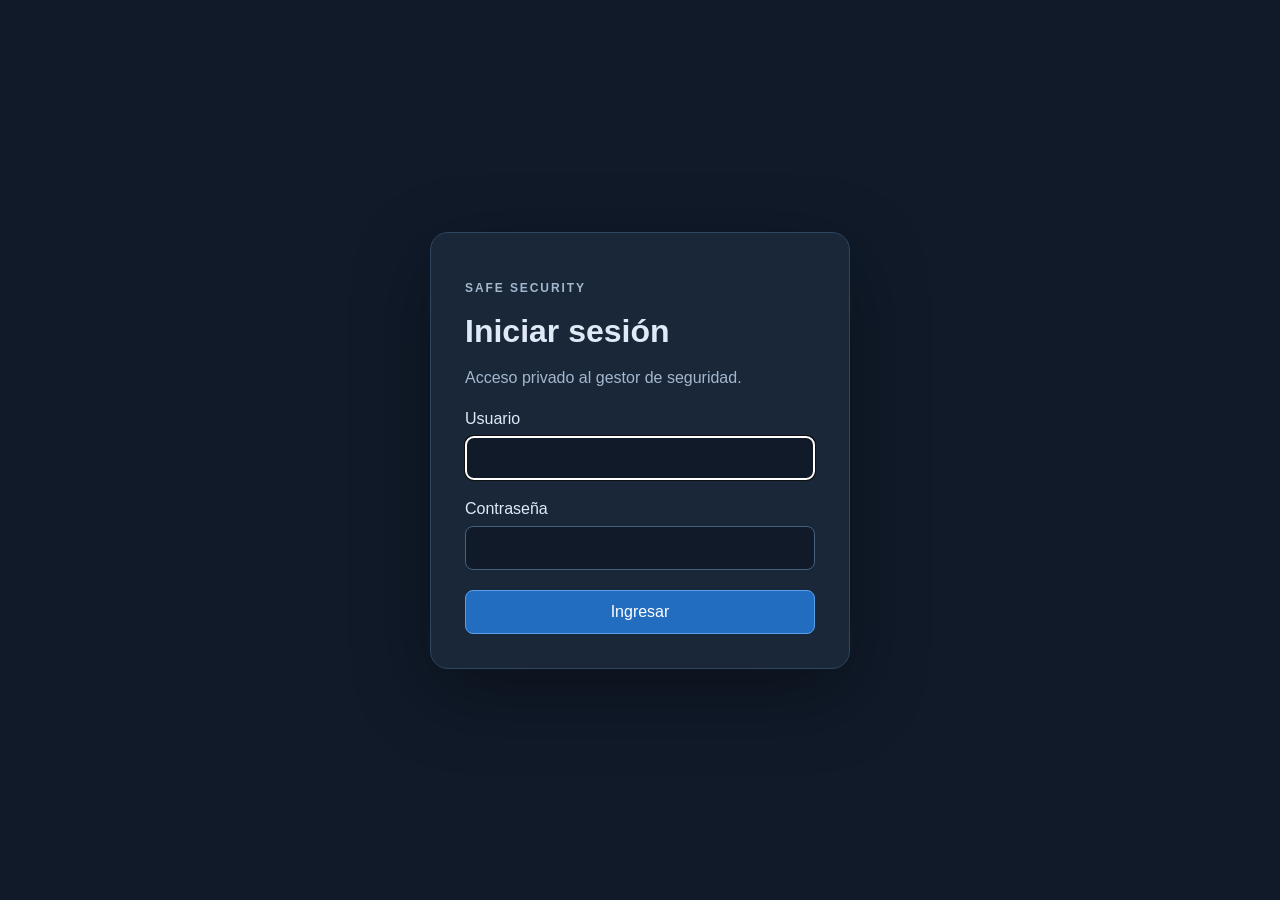
<file: login.html>
<!doctype html><html lang="es"><head><meta charset="utf-8"><meta name="viewport" content="width=device-width,initial-scale=1"><title>Acceso · SAFE Security</title><link rel="stylesheet" href="/auth.css"></head><body class="login-page"><main class="auth-card"><p class="auth-kicker">SAFE SECURITY</p><h1>Iniciar sesión</h1><p>Acceso privado al gestor de seguridad.</p><form id="loginForm"><label>Usuario<input id="username" autocomplete="username" required maxlength="100" autofocus></label><label>Contraseña<input id="password" type="password" autocomplete="current-password" required></label><p id="loginError" role="alert"></p><button type="submit">Ingresar</button></form></main><script src="/login.js"></script></body></html>
</file>
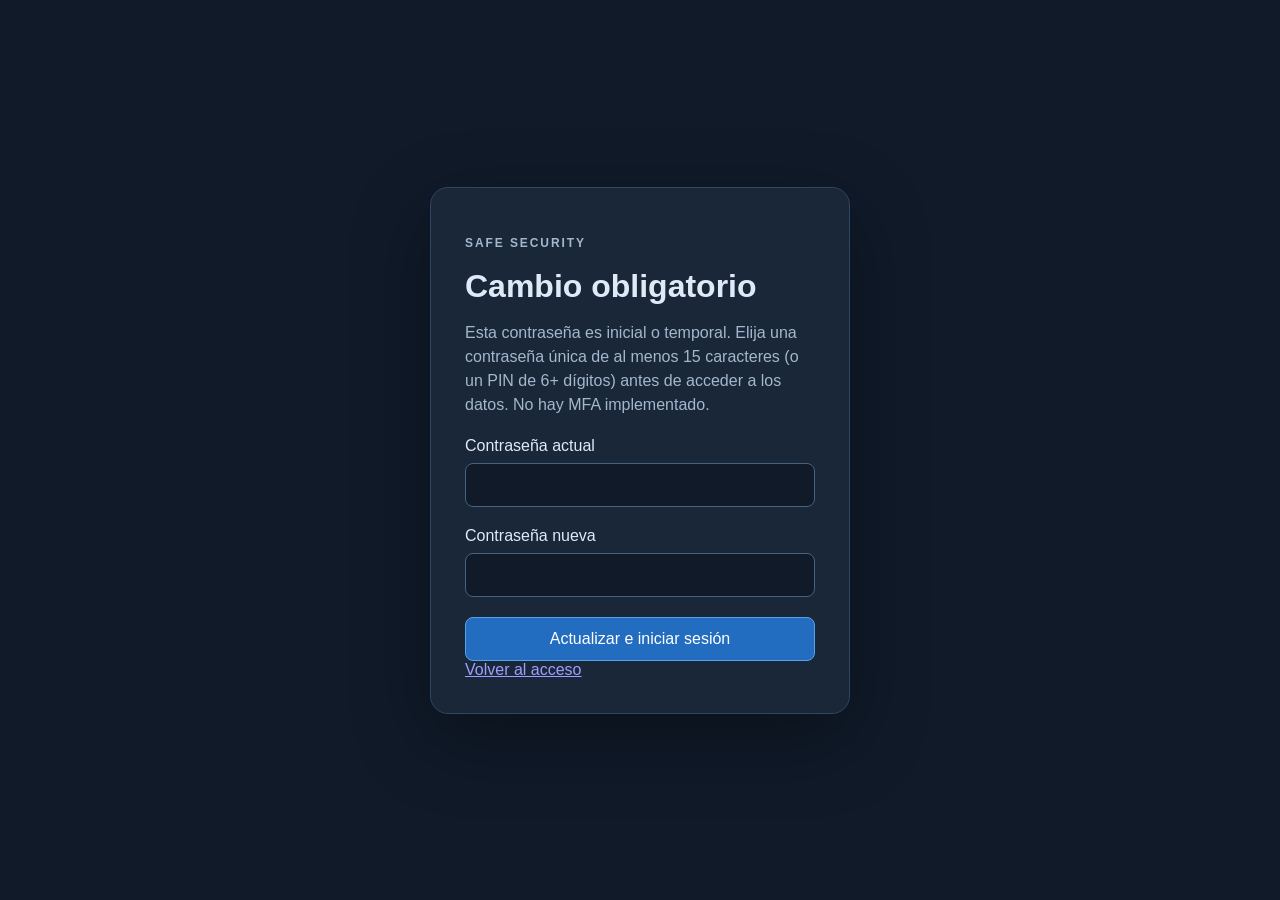
<file: password.html>
<!doctype html><html lang="es"><head><meta charset="utf-8"><meta name="viewport" content="width=device-width,initial-scale=1"><title>Cambiar contraseña · SAFE</title><link rel="stylesheet" href="/auth.css"></head><body class="login-page"><main class="auth-card"><p class="auth-kicker">SAFE SECURITY</p><h1>Cambio obligatorio</h1><p>Esta contraseña es inicial o temporal. Elija una contraseña única de al menos 15 caracteres (o un PIN de 6+ dígitos) antes de acceder a los datos. No hay MFA implementado.</p><form id="passwordForm"><label>Contraseña actual<input name="current" type="password" autocomplete="current-password" required></label><label>Contraseña nueva<input name="password" type="password" autocomplete="new-password" minlength="6" required></label><p id="passwordStatus" role="alert"></p><button>Actualizar e iniciar sesión</button></form><a href="/login">Volver al acceso</a></main><script src="/password.js"></script></body></html>
</file>
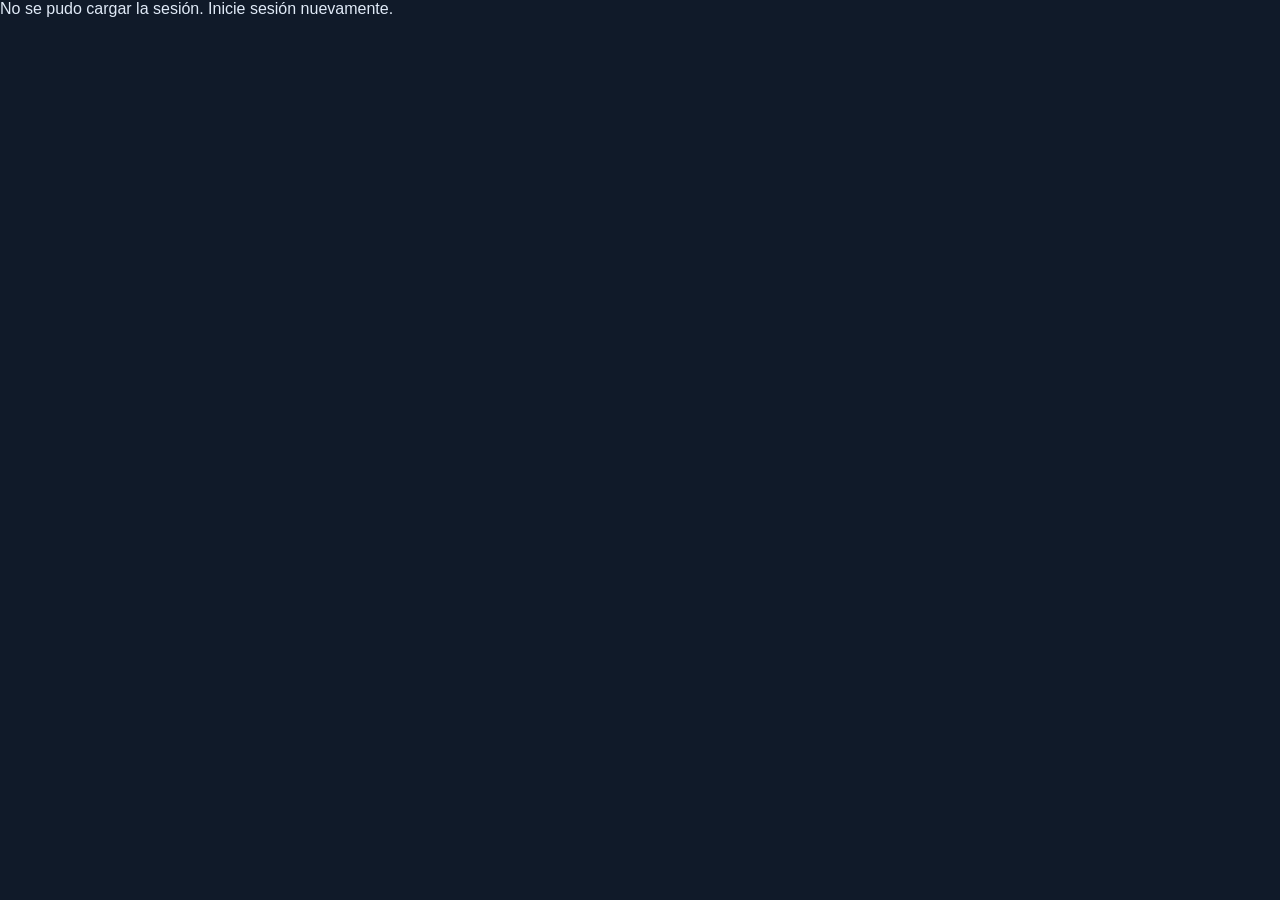
<file: users.html>
<!doctype html><html lang="es"><head><meta charset="utf-8"><meta name="viewport" content="width=device-width,initial-scale=1"><title>Usuarios · SAFE</title><link rel="stylesheet" href="/auth.css"></head><body class="cctv-page"><main class="users-shell"><p class="auth-kicker">ADMINISTRACIÓN · SAFE SECURITY</p><h1>Usuarios y módulos</h1><p>Desactive cuentas de forma reversible; los planos y presupuestos se conservan. Cada cambio revoca las sesiones de la cuenta afectada.</p><p><a href="/">← Volver al gestor</a></p><section class="users-layout"><div><h2>Cuentas</h2><button id="newUser" type="button">+ Crear cuenta</button><div id="usersList"></div></div><form id="userForm" class="auth-dialog"><h2 id="userFormTitle">Crear cuenta</h2><label>Usuario<input name="name" pattern="[a-z][a-z0-9_.-]{2,63}" minlength="3" maxlength="64" required autocomplete="off"></label><label><span>Cuenta activa</span><input name="active" type="checkbox" checked></label><label>Rol<select name="role"><option value="user">Usuario con módulos asignados</option><option value="admin">Administrador (todos los módulos)</option></select></label><fieldset><legend>Módulos permitidos</legend><div id="moduleChoices"></div></fieldset><p class="tiny-muted">Cotizador usa precios de venta del catálogo y datos de identidad/fiscales, sin costos de compra ni proveedores. Borradores e historial son privados por usuario. Paquetes usa catálogo de venta; configuración, catálogo y proveedores conceden edición compartida. Presupuestos accede a su propio historial.</p><label>Contraseña temporal (15+ caracteres o PIN 6+ dígitos)<input name="password" type="password" minlength="6" autocomplete="new-password"><small>Al editar, déjela vacía para conservarla. El cambio será obligatorio al ingresar.</small></label><label>Su contraseña administrativa actual<input name="current" type="password" autocomplete="current-password" required></label><p id="userStatus" role="alert"></p><button id="saveUser">Guardar cambios</button></form></section></main><script src="/session.js"></script><script src="/safe-server.js"></script><script src="/users.js"></script></body></html>
</file>
<file: styles.css>
:root{--navy:#0b1f3b;--navy2:#0e2a4f;--blue:#007bff;--blue-deep:#0060cc;--blue-soft:#eaf3ff;--surface:#fff;--bg:#f4f7fb;--text:#12233b;--muted:#6f7e92;--border:#e0e7f0;--green:#16825e;--red:#c84145;--radius:16px;--shadow:0 3px 18px rgba(12,39,74,.045)}*{box-sizing:border-box}html{scroll-behavior:smooth}body{margin:0;font-family:Inter,"Montserrat",-apple-system,BlinkMacSystemFont,"Segoe UI",Arial,sans-serif;color:var(--text);background:var(--bg);font-size:14px;-webkit-font-smoothing:antialiased}button,input,select,textarea{font:inherit}button{cursor:pointer}button:disabled{cursor:not-allowed;opacity:.45}button:focus-visible,input:focus-visible,select:focus-visible,textarea:focus-visible{outline:3px solid rgba(0,123,255,.2);outline-offset:1px}h1,h2,h3,p{margin-top:0}h1{font-size:clamp(28px,3vw,36px);letter-spacing:-1.5px;margin-bottom:7px;color:var(--navy);line-height:1.12}h2{font-size:16px;letter-spacing:-.3px}h3{font-size:17px}.app-shell{min-height:100vh;display:flex}.sidebar{background:var(--navy);width:256px;flex-shrink:0;min-height:100vh;display:flex;flex-direction:column;padding:26px 15px 19px;color:white;position:sticky;top:0;height:100vh;z-index:30}.side-brand{display:flex;align-items:center;gap:11px;padding:5px 9px 36px}.side-symbol{width:40px;height:40px;background:#17385e;border:1px solid #32557e;border-radius:11px;padding:5px}.side-symbol img{width:100%;height:100%}.side-brand strong{font-size:16px;font-weight:850;letter-spacing:-.6px;white-space:nowrap}.side-brand strong span{color:#5cb2ff}.side-brand small{display:block;font-size:10px;margin-top:4px;color:#9bb2ca;letter-spacing:.08em}.nav-kicker{font-size:10px;color:#7896b7;letter-spacing:1.6px;font-weight:800;padding:0 13px 14px}nav{display:flex;flex-direction:column;gap:5px}.nav-item{display:flex;align-items:center;gap:12px;width:100%;border:1px solid transparent;color:#b6c8dc;background:none;border-radius:9px;padding:12px 13px;text-align:left;font-size:13px;font-weight:620;transition:background .15s}.nav-item:hover{background:#18375c;color:white}.nav-item.is-active{background:#0874e5;color:#fff;box-shadow:0 5px 14px #001b3955}.ico{width:22px;font-size:19px;line-height:1;text-align:center}.nav-counter{margin-left:auto;background:#ffffff20;border-radius:6px;padding:2px 7px;font-size:11px}.side-bottom{margin-top:auto;border-top:1px solid #ffffff22;padding:18px 9px 3px;line-height:1.8;color:#d4e0ee;font-size:11px}.side-bottom small{color:#7794b4}.connected-dot{display:inline-block;background:#39d4a7;width:7px;height:7px;border-radius:50%;margin-right:7px}.main-area{min-width:0;flex:1}.topbar{height:72px;padding:0 38px;display:flex;align-items:center;justify-content:space-between;border-bottom:1px solid var(--border);background:#fff;gap:12px}.breadcrumb{display:flex;gap:12px;align-items:center;font-size:12px;color:var(--muted)}.breadcrumb strong{color:var(--navy)}.separator{color:#c8d1df}.topbar-right{display:flex;align-items:center;gap:20px}.top-date{font-size:12px;color:var(--muted)}main{max-width:1620px;margin:0 auto;padding:35px 38px 80px}.view{display:none}.view.active-view{display:block}.page-heading{display:flex;align-items:center;justify-content:space-between;gap:20px;margin-bottom:26px}.page-heading p{color:var(--muted);margin:0;font-size:13px;line-height:1.6}.eyebrow{font-size:10px;color:var(--blue);font-weight:800;letter-spacing:1.7px;margin-bottom:9px}.heading-dot{color:var(--blue)}.heading-actions{display:flex;align-items:center;gap:8px}.btn{border:1px solid transparent;display:inline-flex;justify-content:center;align-items:center;text-align:center;gap:7px;border-radius:9px;padding:11px 16px;font-size:12px;font-weight:750;white-space:nowrap;min-height:40px;transition:background .15s,transform .15s;line-height:1.3}.btn:hover{transform:translateY(-1px)}.btn-sm{min-height:34px;padding:8px 12px;font-size:11px}.btn-primary{color:white;background:var(--blue);box-shadow:0 3px 10px #007bff1c}.btn-primary:hover{background:var(--blue-deep)}.btn-secondary{color:white;background:var(--navy)}.btn-outline{background:white;border-color:#d7e1ec;color:var(--navy)}.btn-outline:hover{background:#f2f7fe}.btn-ghost{color:var(--muted);background:transparent}.btn-ghost:hover{background:#eaf0f8;color:var(--navy)}.btn-light{background:var(--blue-soft);color:var(--blue-deep)}.btn-full{width:100%}.btn-danger{color:var(--red);background:#fff2f2}.mobile-menu{display:none}.btn-icon{border:none;background:transparent;font-size:20px}.metrics{display:grid;grid-template-columns:repeat(4,minmax(0,1fr));gap:15px;margin-bottom:22px}.metric{background:#fff;border:1px solid var(--border);border-radius:13px;padding:19px 19px 17px;position:relative;min-width:0;box-shadow:var(--shadow)}.metric-label{display:flex;align-items:center;gap:8px;text-transform:uppercase;letter-spacing:.7px;color:var(--muted);font-size:10px;font-weight:800}.metric-label .symbol{background:#eef5fe;color:var(--blue);width:26px;height:26px;border-radius:7px;text-align:center;line-height:26px;font-size:15px}.metric-number{font-size:24px;font-weight:850;color:var(--navy);letter-spacing:-.9px;margin-top:10px}.metric-foot{font-size:11px;color:var(--muted);margin-top:5px}.workspace{display:grid;grid-template-columns:minmax(0,1fr) 345px;gap:21px;align-items:start}.editor-column{display:flex;flex-direction:column;gap:20px;min-width:0}.panel{border:1px solid var(--border);background:#fff;border-radius:var(--radius);box-shadow:var(--shadow);overflow:hidden;min-width:0}.panel-head{display:flex;align-items:center;gap:13px;border-bottom:1px solid var(--border);padding:20px 23px}.panel-head h2{margin:0 0 4px}.panel-head p{margin:0;color:var(--muted);font-size:11px}.panel-icon{width:37px;height:37px;display:grid;place-items:center;background:var(--blue-soft);color:var(--blue);font-size:12px;font-weight:900;border-radius:10px;flex:none}.panel-head-right{margin-left:auto;font-size:11px;background:#f0f5fa;padding:7px 9px;border-radius:7px;color:#4b6a8c;font-weight:750}.panel-body{padding:23px}.field-grid{display:grid;grid-template-columns:repeat(2,minmax(0,1fr));gap:17px}.field-grid.two{gap:11px}.field{display:flex;flex-direction:column;gap:7px;min-width:0}.field span{font-size:11px;font-weight:760;color:#41516b}.field b{color:var(--red)}.field-wide{grid-column:1/-1}.field-grow{flex:1}.field input,.field select,.field textarea,.small-input{border:1px solid #dce5ee;border-radius:8px;padding:10px 11px;color:#1d3350;background:#fff;outline:none;max-width:100%;width:100%;transition:border-color .14s;font-size:12px;min-height:41px}.field input:focus,.field select:focus,.field textarea:focus,.small-input:focus{border-color:var(--blue)}textarea{resize:vertical;min-height:75px;line-height:1.5}.catalog-controls{display:flex;align-items:end;gap:13px;margin-bottom:19px}.products-grid{display:grid;grid-template-columns:repeat(2,minmax(0,1fr));gap:10px;max-height:410px;overflow:auto;padding:1px 3px 3px 1px;scrollbar-color:#cadaed transparent}.product-card{display:flex;align-items:center;justify-content:space-between;gap:10px;text-align:left;background:#fafcff;border:1px solid #e4ebf3;border-radius:10px;padding:12px 11px;min-width:0;transition:all .15s}.product-card:hover{border-color:#80bdff;background:#f2f8ff;transform:translateY(-1px)}.product-info{min-width:0}.product-title{font-weight:800;font-size:12px;line-height:1.45}.product-sub{font-size:10px;color:var(--muted);line-height:1.4;margin-top:4px}.product-price{display:block;color:var(--blue-deep);font-size:13px;font-weight:850;white-space:nowrap}.product-add{font-size:18px;flex:none;color:var(--blue);font-weight:600;line-height:1;margin-left:6px}.section-subheading{display:flex;justify-content:space-between;align-items:center;border-top:1px solid var(--border);padding-top:20px;margin:21px 0 14px}.section-subheading strong{font-size:12px}.section-subheading span{font-size:11px;color:var(--muted)}.item-table-wrap{overflow-x:auto}.item-table{width:100%;border-collapse:collapse;min-width:640px}.item-table th{text-align:left;font-size:10px;letter-spacing:.35px;color:#8b99ab;padding:11px 7px;border-bottom:1px solid var(--border);white-space:nowrap}.item-table td{padding:12px 6px;border-bottom:1px solid #edf1f6;vertical-align:middle}.item-table th:first-child,.item-table td:first-child{padding-left:0}.item-table input{width:74px;text-align:right;background:#fafcff;border:1px solid #e0e8f2;border-radius:6px;padding:8px 6px;font-size:11px;min-height:34px}.item-table input.qty-field{width:53px}.item-name{font-size:11px;font-weight:780;line-height:1.35}.item-detail{color:var(--muted);font-size:10px;margin-top:3px;line-height:1.35}.item-total{font-size:11px;font-weight:800;white-space:nowrap}.delete-row{border:none;background:#fff3f3;color:var(--red);border-radius:6px;padding:6px 9px;font-size:16px}.empty-state{color:var(--muted);font-size:12px;padding:24px 12px;text-align:center;background:#fafcff;border:1px dashed #d5e0ed;border-radius:9px}.inline-actions{display:flex;align-items:center;gap:12px;flex-wrap:wrap;margin-top:16px}.tiny-muted{font-size:10px;color:#8997a8;line-height:1.6}.install-grid{display:grid;grid-template-columns:repeat(2,minmax(0,1fr));gap:18px}.mini-section{border:1px solid #e5ebf2;border-radius:11px;padding:16px;background:#fcfdff}.mini-title{font-size:12px;font-weight:800;margin-bottom:14px;color:var(--navy)}.hint{color:var(--muted);font-weight:400}.info-note{background:#eff6ff;border-left:3px solid #4c9ef9;border-radius:4px;padding:12px 14px;color:#496886;font-size:11px;line-height:1.6;margin-top:18px}.info-note.small{margin-top:15px;font-size:10px}.summary-sticky{position:sticky;top:20px;display:flex;flex-direction:column;gap:16px}.summary-panel{background:white;border:1px solid var(--border);border-radius:15px;box-shadow:var(--shadow);overflow:hidden}.summary-header{background:var(--navy);color:#fff;display:flex;align-items:center;justify-content:space-between;padding:17px 18px;font-size:10px;font-weight:850;letter-spacing:.8px}.live-status{font-size:8px;font-weight:750;color:#b0e8dd;letter-spacing:.3px}.live-status i{display:inline-block;background:#45d6a7;border-radius:50%;width:6px;height:6px;margin-right:4px}.summary-client{padding:17px 18px;border-bottom:1px solid var(--border);font-weight:700;color:#27405f;font-size:12px}.summary-lines{padding:19px 18px 2px}.summary-row{display:flex;align-items:start;justify-content:space-between;gap:10px;margin-bottom:14px;font-size:11px;color:var(--muted)}.summary-row strong{font-size:12px;color:var(--navy);white-space:nowrap}.summary-row.discount strong{color:#b14b4b}.summary-row.secondary{font-size:10px}.summary-row.secondary strong{font-size:10px}.summary-row.subtotal{border-top:1px solid var(--border);padding-top:14px;margin-top:4px}.summary-total{background:linear-gradient(130deg,#091d37,#123e73);color:#fff;padding:22px 19px;display:flex;flex-direction:column;gap:8px}.summary-total small{font-size:10px;color:#b6d7ff;font-weight:800;letter-spacing:1px}.summary-total strong{font-size:31px;letter-spacing:-1.5px;line-height:1.2;overflow-wrap:anywhere}.summary-total span{font-size:10px;color:#a4c7ec}.summary-actions{padding:17px;display:flex;flex-direction:column;gap:8px}.profit-panel{background:white;border:1px solid var(--border);border-radius:15px;padding:21px 18px;box-shadow:var(--shadow)}.profit-panel-head{font-size:10px;font-weight:850;color:#3c5675;letter-spacing:.6px;display:flex;justify-content:space-between;gap:7px}.profit-panel-head span{color:var(--muted);font-size:9px;letter-spacing:0;font-weight:500}.profit-big{color:var(--green);font-size:29px;letter-spacing:-1px;font-weight:850;margin-top:15px}.profit-big.negative{color:var(--red)}.profit-sub{font-size:11px;color:var(--muted);margin-top:3px}.profit-track{height:7px;background:#e6edf4;border-radius:20px;margin:17px 0 10px;overflow:hidden}.profit-track div{background:var(--green);height:100%;width:0;border-radius:20px;transition:width .2s}.profit-meta{display:flex;justify-content:space-between;font-size:11px;color:var(--muted)}.profit-meta strong{color:var(--navy)}.profit-costs{margin-top:18px;border-top:1px solid var(--border);padding-top:12px}.profit-costs .summary-row{margin-bottom:9px;font-size:10px}.profit-costs .summary-row strong{font-size:10px}.table-scroll{overflow-x:auto}.data-table{width:100%;border-collapse:collapse;min-width:700px}.data-table th{background:#f5f8fc;color:#6d7c90;text-align:left;padding:13px 15px;font-size:10px;text-transform:uppercase;letter-spacing:.5px}.data-table td{padding:14px 15px;border-bottom:1px solid var(--border);font-size:12px;line-height:1.5}.data-table td small{display:block;color:var(--muted);margin-top:2px}.data-table tr:hover td{background:#fafcff}.data-table tr:last-child td{border-bottom:0}.table-actions{display:flex;gap:5px;flex-wrap:wrap}.action-mini{border:1px solid #dce6ef;border-radius:7px;padding:7px 9px;background:#fff;color:#355b82;font-weight:740;font-size:10px}.action-mini:hover{background:#f0f7ff}.action-mini.danger{color:var(--red)}.settings-layout{display:grid;grid-template-columns:1fr 1fr;gap:20px;align-items:start}.settings-layout>.panel:first-child{grid-row:span 2}.logo-preview{height:140px;background:linear-gradient(145deg,#fff,#f5f8fc);display:flex;align-items:center;justify-content:center;border:1px solid var(--border);border-radius:10px;overflow:hidden;padding:12px}.logo-preview img{max-width:100%;max-height:100%;object-fit:contain}.body-copy{font-size:12px;color:#667890;line-height:1.8}.stacked-actions{display:flex;gap:10px;align-items:center;flex-wrap:wrap}.upload-button{cursor:pointer}.help-grid{display:grid;grid-template-columns:repeat(2,minmax(0,1fr));gap:18px;margin-bottom:20px}.help-grid .panel-body{min-height:180px}.help-grid p,.help-content p{font-size:12px;line-height:1.85;color:var(--muted);margin-bottom:0}.help-content p+p{margin-top:13px}.help-number{color:var(--blue);font-size:13px;font-weight:800}.help-grid h3{margin:10px 0}.quote-status{border-radius:5px;padding:5px 8px;background:#eff6ff;color:#3974bd;font-weight:700;font-size:10px}.toast-wrap{position:fixed;bottom:26px;right:26px;z-index:100;display:flex;flex-direction:column;gap:8px;max-width:360px}.toast{background:var(--navy);color:#fff;box-shadow:0 15px 40px #061c3b30;border-radius:9px;padding:13px 18px;font-size:12px;line-height:1.6;animation:toastin .2s}.toast.error{background:#aa3441}.toast.success{background:#146b58}@keyframes toastin{from{opacity:0;transform:translateY(9px)}to{opacity:1;transform:translateY(0)}}.modal-backdrop{position:fixed;inset:0;background:#091b349e;z-index:80;display:grid;place-items:center;padding:20px}.modal-backdrop[hidden]{display:none!important}.modal{width:min(100%,565px);max-height:92vh;display:flex;flex-direction:column;background:white;border-radius:16px;box-shadow:0 25px 100px #00172d4d}.modal-header{padding:20px 22px;border-bottom:1px solid var(--border);display:flex;justify-content:space-between;align-items:center}.modal-header h2{margin:0}.modal-close{border:none;background:transparent;font-size:28px;color:var(--muted)}.modal-content{padding:22px;overflow:auto}.modal-footer{border-top:1px solid var(--border);padding:16px 22px;display:flex;justify-content:end;gap:9px}.modal-description{font-size:12px;color:var(--muted);line-height:1.6;margin-bottom:17px}@media(max-width:1320px){.workspace{grid-template-columns:minmax(0,1fr) 320px}.topbar{padding:0 26px}main{padding:30px 26px 70px}.products-grid{grid-template-columns:1fr}.metric-number{font-size:21px}.install-grid{gap:12px}.mini-section{padding:12px}}@media(max-width:1050px){.sidebar{width:218px}.workspace{grid-template-columns:minmax(0,1fr)}.summary-column{grid-row:1}.summary-sticky{position:static;display:grid;grid-template-columns:1fr 1fr}.profit-panel{align-self:start}.summary-panel{max-width:none}.settings-layout{grid-template-columns:1fr}.settings-layout>.panel:first-child{grid-row:auto}.metrics{grid-template-columns:repeat(2,minmax(0,1fr))}.products-grid{grid-template-columns:repeat(2,minmax(0,1fr))}}@media(max-width:760px){.sidebar{position:fixed;transform:translateX(-101%);transition:transform .2s;width:252px;box-shadow:8px 0 25px #09204125}.sidebar.menu-open{transform:translateX(0)}.mobile-menu{display:block}.topbar{height:62px;padding:0 18px}.top-date{display:none}main{padding:24px 15px 60px}.page-heading{align-items:flex-start;flex-direction:column;gap:15px}.workspace{gap:15px}.editor-column{gap:15px}.panel-body{padding:17px}.panel-head{padding:15px 16px}.summary-sticky{grid-template-columns:1fr}.install-grid{grid-template-columns:1fr}.help-grid{grid-template-columns:1fr}.products-grid{grid-template-columns:1fr 1fr}.topbar .btn-sm{font-size:10px}.metrics{gap:9px}.metric{padding:14px}.metric-number{font-size:20px}}@media(max-width:470px){.field-grid{grid-template-columns:1fr}.field-grid.two{grid-template-columns:repeat(2,minmax(0,1fr))}.products-grid{grid-template-columns:1fr}.catalog-controls{flex-direction:column;align-items:stretch}.metric-label{font-size:9px}.metric-number{font-size:17px}.field-wide{grid-column:auto}.btn{font-size:11px}.topbar-right{gap:6px}.topbar .btn-sm{padding:8px}.page-heading h1{font-size:29px}}@media print{.sidebar,.topbar,.metrics,.editor-column,.summary-actions,.profit-panel,.page-heading{display:none!important}body{background:white}.main-area{width:100%}main{padding:0}.workspace{display:block}.summary-column{width:100%}.summary-header{-webkit-print-color-adjust:exact;print-color-adjust:exact}.summary-panel{border:none;box-shadow:none}.summary-total{-webkit-print-color-adjust:exact;print-color-adjust:exact}}

/* Cotizador 1.2: installation-based pricing */
.install-mode-banner{background:#eff6ff;border:1px solid #cadff9;border-radius:15px;padding:18px;margin-bottom:18px}
.install-mode-description{color:#36516f;font-size:13px;line-height:1.5;margin-top:10px}
.install-pricing-grid{margin-bottom:20px}
.install-pricing-grid .mini-section[hidden]{display:none!important}
.install-tasks-panel{background:#fbfdff;border:1px solid #dce6f2;border-radius:15px;padding:17px;margin:18px 0}
.install-tasks-heading{display:flex;align-items:center;justify-content:space-between;gap:14px;flex-wrap:wrap;margin-bottom:13px}
.install-tasks-heading p{margin-top:5px}
.install-presets{display:flex;gap:7px;flex-wrap:wrap;margin:8px 0 14px}
.install-tasks-empty{padding:17px;border:1px dashed #cad7e8;border-radius:10px;text-align:center;color:#65768e;font-size:13px;background:white}
.install-task-row{display:grid;grid-template-columns:minmax(175px,2fr) minmax(85px,.9fr) minmax(85px,.8fr) minmax(110px,1fr) minmax(110px,1fr) 28px;gap:9px;align-items:end;margin-top:9px;padding:12px;border:1px solid #dae4f0;background:white;border-radius:11px}
.install-task-row .field{min-width:0}
.install-task-row .field input{width:100%;min-width:0}
.install-task-row .delete-row{margin-bottom:7px}
.installation-calculation{background:#0b1f3b;color:white;border-radius:15px;display:flex;gap:22px;align-items:center;justify-content:space-between;padding:22px 24px;margin:22px 0}
.installation-calculation .eyebrow{color:#94bffc}
.install-count-summary{font-size:15px;font-weight:700;margin:8px 0 7px}
.install-calculation-detail{font-size:12px;color:#bccfe6;line-height:1.6}
.installation-estimated{min-width:195px;display:flex;align-items:flex-end;flex-direction:column;gap:4px;text-align:right;border-left:1px solid #2d476d;padding-left:20px}
.installation-estimated span{font-size:12px;color:#d3e3f6}
.installation-estimated strong{font-size:27px;color:#ffffff;white-space:nowrap}
.installation-estimated small{font-size:11px;color:#a8bfd9}
@media (max-width:1350px){.install-task-row{grid-template-columns:repeat(3,minmax(0,1fr))}.install-task-row .field:first-child{grid-column:span 2}.install-task-row .delete-row{justify-self:start}}
@media (max-width:650px){.installation-calculation{flex-direction:column;align-items:stretch}.installation-estimated{border-left:none;border-top:1px solid #2d476d;padding-left:0;padding-top:14px;align-items:flex-start;text-align:left}.install-task-row{grid-template-columns:repeat(2,minmax(0,1fr))}.install-task-row .field:first-child{grid-column:span 2}}

/* SAFE Security v1.3 — módulos plegables + selector de moneda */
#view-cotizador .collapsible-panel .panel-head{cursor:pointer;user-select:none;position:relative;padding-right:70px}
#view-cotizador .collapsible-panel .panel-head:hover{background:#f6faff}
.collapse-toggle{position:absolute;right:20px;top:50%;transform:translateY(-50%);display:grid;place-items:center;width:34px;height:34px;border:1px solid #cddff4;border-radius:10px;color:#1166c9;background:#f0f6fe;font-size:23px;line-height:1;cursor:pointer}
#view-cotizador .collapsible-panel.collapsed>.panel-body{display:none!important}
#view-cotizador .collapsible-panel.collapsed .panel-head{border-bottom:none}
.pdf-currency-box{padding:17px 18px 12px;background:#f7faff;border-bottom:1px solid #dae5f3}
.pdf-currency-box .field{width:100%}
.fx-section{border-top:1px solid #dae7f4;padding-top:12px;margin-top:12px}
.fx-title{font-size:11px;display:flex;justify-content:space-between;align-items:center;gap:10px;font-weight:800;color:#294b74}
.fx-status{font-size:11px;padding:10px 11px;background:#e9f8f0;border-radius:8px;color:#176046;margin:8px 0;line-height:1.5}
.fx-status.fx-warning{background:#fff4df;color:#925d16}
.fx-manual{display:flex;align-items:flex-end;gap:9px;margin-bottom:11px}
.fx-manual .field{flex:1;min-width:0}.fx-manual .btn{white-space:nowrap}
@media(max-width:460px){.fx-manual{flex-direction:column;align-items:stretch}.fx-title{flex-wrap:wrap}}

/* SAFE Security v1.4 - toggles accesibles y aplicación por módulo */
#view-cotizador .collapsible-panel .panel-head{padding-right:78px}
#view-cotizador .clickable-panel-head{cursor:pointer;transition:background .15s ease}
#view-cotizador .collapse-toggle{position:absolute;right:20px;top:50%;transform:translateY(-50%);display:flex;align-items:center;justify-content:center;width:38px;height:38px;padding:0;border:1px solid #c6d9f0;border-radius:10px;background:#eef5ff;color:#0566d7;box-shadow:0 1px 2px #10284f10}
#view-cotizador .collapse-toggle:hover{background:#deedff;border-color:#87b6ef}
#view-cotizador .collapse-toggle svg{display:block;fill:none;stroke:currentColor;stroke-width:2.35;stroke-linecap:round;stroke-linejoin:round;transform:rotate(180deg);transition:transform .18s ease}
#view-cotizador .collapsible-panel.collapsed .collapse-toggle svg{transform:rotate(0deg)}
#view-cotizador .collapsible-panel .module-apply-footer{display:flex;align-items:center;justify-content:space-between;gap:16px;margin:22px -23px -23px;padding:17px 23px 19px;background:#f7faff;border-top:1px solid #dfe9f6;border-radius:0 0 var(--radius) var(--radius)}
#view-cotizador .module-apply-status{font-size:12px;color:#54708f;line-height:1.4}
#view-cotizador .module-dirty .module-apply-status{color:#a36615;font-weight:650}
#view-cotizador .module-apply-btn{white-space:nowrap;min-width:145px}
#view-cotizador .collapsible-panel.collapsed .module-apply-footer{display:none}
@media(max-width:720px){#view-cotizador .collapsible-panel .module-apply-footer{margin:18px -17px -17px;padding:15px 17px;flex-direction:column;align-items:stretch}#view-cotizador .module-apply-btn{width:100%}}

/* --- SAFE Manager 1.6 · Herramientas técnicas --- */
.nav-kicker-extra{margin-top:20px}
.tech-quicklinks{display:flex;flex-wrap:wrap;align-items:center;gap:8px;margin:15px 0 18px;padding:12px 14px;background:#f3f8fe;border-radius:12px;border:1px solid #e0eaf6}
.tech-quicklinks>span{font-size:12px;color:#546987;font-weight:650;margin-right:8px}
.tech-stats{display:grid;grid-template-columns:repeat(4,minmax(0,1fr));gap:14px;margin-bottom:22px}
.tech-stat{border:1px solid #dfebf5;border-radius:14px;background:#fff;padding:17px 18px;min-width:0}
.tech-stat span{display:block;color:#58708b;font-size:12px;font-weight:650;margin-bottom:8px}
.tech-stat strong{display:block;color:#071d3c;font-size:24px;line-height:1.2;overflow-wrap:anywhere}
.tech-toolbar{display:flex;align-items:center;flex-wrap:wrap;gap:11px;margin:16px 0}
.tech-h3{color:#0b1f3b;font-size:15px;margin:20px 0 12px}
.tech-pill{display:inline-flex;align-items:center;padding:5px 9px;border-radius:8px;background:#eaf3ff;color:#0764d5;font-size:11px;font-weight:750;letter-spacing:.02em}
.tech-pill.warn{background:#fff2d9;color:#93600a}
.tech-alert{padding:13px 16px;border-radius:11px;margin:9px 0;background:#edf5ff;border-left:3px solid #1580ef}
.tech-alert.warning{background:#fff8ea;border-color:#df9b29}
.tech-alert.ok{background:#eaf8f4;border-color:#0d947c}
.tech-alert strong{display:block;color:#0b1f3b;font-size:13px}
.tech-alert p{margin:4px 0 0;font-size:12px;color:#536982;line-height:1.55}
.survey-point{border:1px solid #dce7f2;border-radius:14px;padding:18px;margin:14px 0;background:linear-gradient(180deg,#fafcff,#fff 85%)}
.survey-point-heading{display:flex;justify-content:space-between;align-items:center;gap:12px;padding-bottom:13px;border-bottom:1px solid #e9eff7;margin-bottom:16px}
.survey-point-heading>div{display:flex;align-items:center;flex-wrap:wrap;gap:11px}
.survey-point-heading strong{font-size:15px;color:#102743}
.tech-point-grid{grid-template-columns:repeat(3,minmax(0,1fr))}
.check-compact{display:inline-flex;align-items:center;gap:9px;padding:12px;border:1px solid #e1eaf5;background:#f8fbfe;border-radius:11px;color:#213b59;font-size:13px;cursor:pointer}
.check-compact input{width:16px;height:16px;accent-color:#007bff;cursor:pointer}
.survey-photo-area{display:flex;align-items:center;flex-wrap:wrap;gap:10px;border-top:1px dashed #e0e7f0;padding-top:13px;margin-top:13px}
.point-thumbnail{height:90px;width:132px;object-fit:cover;object-position:center;border:1px solid #dbe6f2;border-radius:10px}
.tech-calculation{border:1px solid #e1eaf5;border-radius:13px;background:#f9fcff;margin-bottom:18px;padding:12px 20px;max-width:740px}
.tech-calculation>div{display:flex;align-items:center;justify-content:space-between;gap:20px;border-bottom:1px solid #eaf0f7;padding:11px 0;font-size:13px;color:#425976}
.tech-calculation>div:last-child{border-bottom:0}
.tech-calculation b{color:#122c4d}
.tech-calculation .tech-calculation-total{font-size:15px;font-weight:800;color:#081d3a}
.tech-calculation-total strong{font-size:23px;color:#086eec}
.tech-metric-line{padding:10px 0;color:#526782;font-size:13px;line-height:1.55}
.material-choice{display:flex;align-items:center;gap:15px;padding:14px 12px;border:1px solid #dce9f7;border-radius:11px;margin-bottom:8px;cursor:pointer}
.material-choice:hover{border-color:#8bbdff;background:#f6faff}
.material-choice input{height:18px;width:18px;accent-color:#067bff}
.material-choice>span{flex:1;min-width:0}
.material-choice strong,.material-choice small{display:block}
.material-choice strong{font-size:13px;color:#112743}
.material-choice small{font-size:12px;color:#697e95;margin-top:3px}
.material-choice>b{font-size:15px;white-space:nowrap}
.tech-package-grid{display:grid;grid-template-columns:repeat(2,minmax(0,1fr));gap:16px}
.tech-package{display:flex;flex-direction:column;padding:21px 22px;border:1px solid #dce7f2;background:linear-gradient(180deg,#fbfdff 0,#fff 80%);border-radius:14px;min-height:236px}
.tech-package-top{display:flex;gap:8px}
.tech-package h3{font-size:17px;margin:12px 0 7px;color:#092142}
.tech-package p{font-size:13px;line-height:1.6;color:#536880;flex:1}
.tech-package small{display:block;font-size:12px;color:#788ba0;line-height:1.6;margin:9px 0}
.tech-package-actions{display:flex;gap:8px;flex-wrap:wrap;margin-top:10px}
.tech-package small.package-price{color:#067bff;font-weight:800;letter-spacing:.1px}
@media (max-width:1100px){.tech-stats{grid-template-columns:repeat(2,minmax(0,1fr))}.tech-point-grid{grid-template-columns:repeat(2,minmax(0,1fr))}}
@media (max-width:680px){.tech-stats{grid-template-columns:repeat(2,minmax(0,1fr));gap:8px}.tech-stat{padding:12px}.tech-stat strong{font-size:19px}.tech-package-grid,.tech-point-grid{grid-template-columns:1fr}.tech-package{min-height:0}.tech-toolbar{align-items:stretch}.tech-toolbar>.btn{width:100%}.survey-point{padding:12px}.survey-point-heading{align-items:flex-start}.tech-quicklinks>.btn{flex:1}}

/* SAFE Security Manager v1.7 — directorio de proveedores */
.supplier-filter{min-width:185px}.supplier-toolbar{display:flex;justify-content:space-between;gap:10px;flex-wrap:wrap;align-items:center;margin:5px 0 17px}
.supplier-grid{display:grid;grid-template-columns:repeat(2,minmax(0,1fr));gap:16px}
.supplier-card{display:flex;flex-direction:column;gap:13px;border:1px solid #dbe6f2;background:linear-gradient(165deg,#fff 20%,#fafdff);border-radius:14px;padding:20px;min-width:0;box-shadow:0 2px 10px #102c5110}
.supplier-card-header{display:flex;align-items:center;gap:12px}.supplier-avatar{width:46px;height:46px;flex:0 0 46px;border-radius:12px;display:grid;place-items:center;background:#eaf3ff;color:#0764d5;font-size:18px;font-weight:900;letter-spacing:-.6px}
.supplier-card-header>div:last-child{min-width:0}.supplier-card h3{margin:0 0 5px;color:#0b1f3b;font-size:17px;overflow-wrap:anywhere}.supplier-card .supplier-meta{display:block;font-size:11px;color:#6e849e;overflow-wrap:anywhere}
.supplier-tags{display:flex;flex-wrap:wrap;gap:6px}.supplier-tag{border-radius:6px;background:#eef5ff;color:#195b9f;font-size:11px;font-weight:700;padding:5px 8px}
.supplier-contact{display:grid;gap:7px;font-size:12px;color:#526b84}.supplier-contact-item{display:flex;gap:9px;align-items:flex-start;overflow-wrap:anywhere;min-width:0}.supplier-contact-item b{color:#163458;font-weight:700;min-width:65px}
.supplier-notes{border-left:3px solid #cae0f8;background:#f4f8fd;border-radius:5px;padding:8px 11px;color:#586e83;font-size:12px;line-height:1.5;white-space:pre-wrap;overflow-wrap:anywhere}
.supplier-actions{display:flex;align-items:center;flex-wrap:wrap;gap:8px;margin-top:auto;padding-top:14px;border-top:1px solid #e5edf7}.supplier-actions .btn:first-child{flex:1}
.supplier-actions .btn{min-width:0}.supplier-actions .action-mini{min-height:35px}.supplier-website-disabled{font-size:11px;color:#8192a4;margin-right:auto}
.supplier-empty{text-align:center;padding:65px 18px;border:1px dashed #c8d9ec;border-radius:14px;background:#f8fbff}.supplier-empty[hidden]{display:none}.supplier-empty p{color:#68819b;font-size:12px}.supplier-empty-icon{font-size:38px;color:#1b7fec;margin-bottom:13px}.supplier-disclaimer{margin-top:18px;font-size:12px}
@media(max-width:960px){.supplier-grid{grid-template-columns:1fr}}@media(max-width:560px){.supplier-card{padding:15px}.supplier-toolbar{align-items:flex-start}.supplier-filter{min-width:0}}

/* SAFE Security Manager v1.8 — navegación, fichas y confirmaciones */
.view .panel.collapsible-panel > .panel-head{cursor:pointer;user-select:none;position:relative;padding-right:76px;transition:background .15s ease}
.view .panel.collapsible-panel > .panel-head:hover{background:#f7faff}
.view .panel.collapsible-panel > .panel-body{min-width:0}
.view .panel.collapsible-panel.collapsed > .panel-body{display:none!important}
.view .panel.collapsible-panel.collapsed > .panel-head{border-bottom:0}
.view .panel .collapse-toggle{position:absolute;right:19px;top:50%;transform:translateY(-50%);display:flex;align-items:center;justify-content:center;width:38px;height:38px;border:1px solid #c6d9f0;border-radius:10px;background:#eef5ff;color:#0566d7;cursor:pointer;padding:0}
.view .panel .collapse-toggle:hover{background:#deedff;border-color:#87b6ef}
.view .panel .collapse-toggle svg{display:block;fill:none;stroke:currentColor;stroke-width:2.3;stroke-linecap:round;stroke-linejoin:round;transform:rotate(180deg);transition:transform .18s ease}
.view .panel.collapsed .collapse-toggle svg{transform:rotate(0deg)}
.survey-point-accordion{display:block;padding:0;overflow:hidden}
.survey-point-accordion > summary{list-style:none;margin:0;padding:17px 19px;cursor:pointer;border-bottom:0;outline-offset:-3px}
.survey-point-accordion > summary::-webkit-details-marker{display:none}
.survey-point-accordion[open] > summary{border-bottom:1px solid #dce7f2;background:#f4f9ff}
.survey-point-accordion > summary:hover{background:#f2f7ff}
.survey-point-content{padding:0 19px 19px}
.survey-point-expand{display:grid;place-items:center;min-width:33px;height:33px;background:#eaf3ff;border-radius:9px;color:#067bff;font-size:24px;font-weight:650;transition:transform .15s}
.survey-point-accordion[open] .survey-point-expand{transform:rotate(180deg)}
.survey-point-meta{font-size:12px;color:#70859c;font-weight:550;overflow-wrap:anywhere}
.survey-point-heading>div{min-width:0}
.package-save-footer{display:flex;align-items:center;justify-content:space-between;gap:16px;flex-wrap:wrap;margin-top:22px;padding-top:18px;border-top:1px solid #e0eaf4}
.package-head-actions{display:flex;align-items:center;gap:9px;flex-wrap:wrap;margin-left:auto;padding-left:12px}
.package-head-actions [hidden]{display:none!important}
@media(max-width:760px){.package-head-actions{width:100%;margin-left:0;padding-left:0}}
.package-save-footer button{flex-shrink:0;max-width:100%;white-space:normal;text-align:center}
.package-edit-row{display:grid;grid-template-columns:minmax(0,1fr) 85px auto;gap:9px;align-items:center;margin:9px 0}
.package-edit-row select,.package-edit-row input{width:100%;min-width:0;border:1px solid #d9e4f1;border-radius:9px;min-height:42px;padding:9px;font:inherit;background:white;color:#0b1f3b}
.package-editor .section-subheading{gap:12px;flex-wrap:wrap;margin-top:20px}
.danger-text{color:#b12b43!important}
.safe-confirm-backdrop{position:fixed;inset:0;z-index:200;background:rgba(6,20,44,.65);display:grid;place-items:center;padding:18px;backdrop-filter:blur(3px)}
.safe-confirm-backdrop[hidden]{display:none!important}
.safe-confirm{width:min(100%,450px);background:#fff;border-radius:20px;padding:27px 28px;box-shadow:0 35px 95px rgba(0,15,40,.4);animation:confirm-up .18s ease}
.safe-confirm-symbol{display:grid;place-items:center;width:48px;height:48px;background:#fff1df;border:1px solid #ffe0ac;border-radius:14px;color:#b46b11;font-size:27px;font-weight:850;margin-bottom:16px}
.safe-confirm-kicker{font-size:10px;letter-spacing:1.5px;font-weight:900;color:#096bdd}
.safe-confirm h2{font-size:22px;color:#0b1f3b;margin:11px 0 8px}
.safe-confirm p{font-size:13px;color:#566d87;line-height:1.8;margin:0 0 24px;white-space:pre-wrap}
.safe-confirm-actions{display:flex;justify-content:flex-end;gap:10px;flex-wrap:wrap}
.safe-confirm .danger-confirm{background:#a82e43!important;border-color:#a82e43!important;color:#fff!important}
@keyframes confirm-up{from{opacity:0;transform:translateY(10px)}to{opacity:1;transform:translateY(0)}}
.storage-modes{display:grid;grid-template-columns:repeat(2,minmax(0,1fr));gap:14px}
.storage-mode-tile{position:relative;display:flex;flex-direction:column;gap:10px;border:1.5px solid #dce7f4;border-radius:13px;padding:18px;cursor:pointer;background:#fff}
.storage-mode-tile.is-selected{border-color:#097aff;background:#f0f7ff;box-shadow:0 0 0 3px #daeaff}
.storage-mode-tile input{position:absolute;right:16px;top:16px;width:18px;height:18px;accent-color:#067bff}
.storage-mode-tile strong{font-size:16px;color:#0a2342;padding-right:26px}
.storage-mode-tile span{font-size:12px;line-height:1.6;color:#657b94}
.storage-result-major{display:flex;justify-content:space-between;align-items:center;gap:18px;background:#eff7ff;border:1px solid #cde2fc;border-radius:13px;padding:22px;margin:14px 0 18px}
.storage-result-major span{font-size:14px;font-weight:700;color:#355572}
.storage-result-major strong{font-size:27px;color:#086fec;text-align:right}
#view-almacenamiento .tech-stats{margin-bottom:12px}
@media(max-width:700px){.package-save-footer{align-items:stretch;flex-direction:column}.package-save-footer button{width:100%}.storage-modes{grid-template-columns:1fr}.storage-result-major{flex-direction:column;align-items:flex-start}.storage-result-major strong{text-align:left}.survey-point-accordion > summary{padding:12px}.survey-point-content{padding:0 12px 13px}.safe-confirm{padding:22px}.safe-confirm-actions>*{flex:1}.package-edit-row{grid-template-columns:minmax(0,1fr) 65px auto;gap:5px}}


/* SAFE Security Manager v1.9 — separación uniforme entre módulos de las pestañas nuevas.
   Equivale al gap de 20 px de .editor-column del Cotizador. Se aplica solo a
   módulos hermanos para no abrir huecos dentro de formularios o fichas internas. */
.module-spaced-view > section.panel + section.panel { margin-top: 20px; }
.module-spaced-view > section.panel { isolation: isolate; }
.supplier-backup-actions { margin-top: 19px; }
.module-spaced-view .panel-head { min-height: 77px; }
@media (max-width: 760px) {
  .module-spaced-view > section.panel + section.panel { margin-top: 15px; }
  .module-spaced-view .panel-head { min-height: 0; }
}
@media (max-width: 470px) {
  .supplier-backup-actions .btn { white-space: normal; width: 100%; }
}

.catalog-product{display:flex;align-items:center;gap:10px;min-width:0}
.catalog-thumb{width:72px;height:72px;object-fit:cover;border-radius:8px;border:1px solid var(--border);background:#fff;cursor:zoom-in;flex:none;padding:0}
.picker-thumb{width:42px;height:42px;object-fit:cover;border-radius:8px;border:1px solid var(--border);background:#fff;flex:none}
.modal-image-preview{width:96px;height:96px;object-fit:cover;border-radius:8px;border:1px solid var(--border);background:#fff}
.product-image-row{display:flex;align-items:center;gap:12px;flex-wrap:wrap}
.product-image-row input[type=file]{font-size:12px;max-width:230px}
.product-image-view img{max-width:100%;max-height:68vh;display:block;margin:0 auto;border-radius:12px;border:1px solid var(--border)}
/* Cotizador compacto: acordeón de las secciones de instalación (una abierta a la vez). */
.install-pricing-grid{grid-template-columns:1fr;align-items:start}
.install-pricing-grid>.mini-section>.mini-title{cursor:pointer;display:flex;align-items:center;justify-content:space-between;gap:10px;margin-bottom:0;user-select:none;border-radius:7px}
.install-pricing-grid>.mini-section>.mini-title:focus-visible{outline:2px solid var(--blue);outline-offset:3px}
.install-pricing-grid>.mini-section>.mini-title:hover{color:var(--blue-deep)}
.install-pricing-grid>.mini-section:not(.mini-collapsed)>.mini-title{margin-bottom:14px}
.mini-chevron{display:inline-flex;color:var(--muted);transition:transform .18s ease}
.mini-collapsed>.mini-title .mini-chevron{transform:rotate(-90deg)}
.mini-collapsed>:not(.mini-title){display:none!important}
/* Cotizador 1.9 · catálogo de dos paneles, tarjetas y filtros */
.picker-layout{display:grid;grid-template-columns:minmax(0,1fr) 320px;gap:14px;align-items:start}
.picker-catalog{min-width:0}
.picker-catalog .catalog-controls{display:grid;grid-template-columns:repeat(3,minmax(0,1fr));gap:10px;align-items:end;margin-bottom:12px}
.picker-catalog .catalog-controls .field-grow{grid-column:1/-1}
.picker-catalog .catalog-controls select{padding-right:6px}
.picker-catalog .catalog-controls .field>span{font-size:10px}
.picker-toolbar{display:flex;align-items:center;justify-content:space-between;gap:10px;flex-wrap:wrap;margin-bottom:10px}
.picker-chips{display:flex;gap:6px;flex-wrap:wrap}
.picker-chip{border:1px solid var(--border);background:var(--surface);color:var(--muted);border-radius:999px;padding:6px 11px;font-size:11px;font-weight:700;line-height:1;transition:all .15s}
.picker-chip:hover{border-color:#8ec5ff;color:var(--blue-deep)}
.picker-chip.is-active{background:var(--blue);border-color:var(--blue);color:#fff}
.picker-toolbar-right{display:flex;align-items:center;gap:8px;flex-wrap:wrap}
.picker-count{font-size:11px;color:var(--muted);font-weight:650}
.picker-advanced{display:grid;grid-template-columns:repeat(auto-fit,minmax(130px,1fr));gap:10px;align-items:end;background:var(--bg);border:1px dashed var(--border);border-radius:11px;padding:12px;margin-bottom:12px}
.picker-advanced[hidden],.selection-checks[hidden],.selection-suggestions[hidden],#clearFilters[hidden]{display:none!important}
.item-table-compact input.qty-field{width:38px}
.picker-check{display:flex;align-items:center;gap:7px;font-size:11px;font-weight:650;color:var(--text)}
.picker-check input{width:15px;height:15px;accent-color:var(--blue)}
.picker-layout .products-grid{grid-template-columns:repeat(auto-fill,minmax(148px,1fr));max-height:min(64vh,660px);overflow:auto;gap:12px;padding:2px 4px 6px 2px}
.product-card{position:relative;display:flex;flex-direction:column;align-items:stretch;justify-content:flex-start;gap:0;text-align:left;background:var(--surface);border:1px solid var(--border);border-radius:13px;padding:0;min-width:0;overflow:hidden;cursor:pointer;transition:border-color .15s,box-shadow .15s,transform .15s}
.product-card:hover{border-color:#8ec5ff;box-shadow:0 6px 18px rgba(12,39,74,.1);transform:translateY(-1px)}
.product-card.in-quote{border-color:#96d3b4}
.product-media{position:relative;aspect-ratio:4/3;background:var(--bg);display:flex;align-items:center;justify-content:center;border-bottom:1px solid var(--border);overflow:hidden}
.picker-thumb{width:100%;height:100%;object-fit:contain;border:none;border-radius:0;background:transparent;padding:10px;box-sizing:border-box}
.picker-thumb-empty{display:flex;align-items:center;justify-content:center;font-size:30px;color:#c3d2e4}
.fav-toggle{position:absolute;top:7px;right:7px;width:27px;height:27px;border-radius:50%;border:1px solid var(--border);background:rgba(255,255,255,.92);color:#b9c6d6;font-size:14px;line-height:1;display:flex;align-items:center;justify-content:center;padding:0;z-index:2}
.fav-toggle:hover{color:#f0a92a;border-color:#f3cf94}
.fav-toggle.is-fav{color:#f0a92a;background:#fff7e6;border-color:#f3cf94}
.product-in-quote{position:absolute;top:7px;left:7px;background:#12805c;color:#fff;font-size:9px;font-weight:800;letter-spacing:.3px;text-transform:uppercase;padding:4px 7px;border-radius:999px;z-index:2}
.product-info{padding:10px 11px 8px;display:flex;flex-direction:column;gap:4px;min-width:0;flex:1}
.product-chips{display:flex;gap:4px;flex-wrap:wrap}
.product-chip{font-size:9px;font-weight:800;letter-spacing:.25px;text-transform:uppercase;color:var(--muted);background:var(--bg);border:1px solid var(--border);border-radius:6px;padding:3px 6px;line-height:1.2}
.product-chip.brand{color:var(--blue-deep);border-color:#cfe4ff;background:#eef6ff}
.product-chip.model{font-family:ui-monospace,SFMono-Regular,Menlo,Consolas,monospace;text-transform:none;letter-spacing:0;font-size:9.5px;color:var(--text)}
.product-title{font-size:12.5px;font-weight:800;line-height:1.3;color:var(--text);overflow-wrap:anywhere}
.product-desc{margin:0;font-size:10.5px;line-height:1.4;color:var(--muted);display:-webkit-box;-webkit-line-clamp:2;-webkit-box-orient:vertical;overflow:hidden}
.product-meta{display:flex;justify-content:space-between;gap:6px;margin-top:2px;font-size:9.5px;color:var(--muted)}
.product-supplier{overflow:hidden;text-overflow:ellipsis;white-space:nowrap;max-width:60%}
.product-foot{display:flex;flex-direction:column;align-items:stretch;gap:6px;padding:8px 10px;border-top:1px solid var(--border);background:var(--surface)}
.product-price-block{display:flex;align-items:baseline;justify-content:space-between;gap:6px;row-gap:1px;flex-wrap:wrap;min-width:0}
.product-price-label{white-space:nowrap;font-size:8.5px;text-transform:uppercase;letter-spacing:.4px;font-weight:800;color:var(--muted)}
.product-price{font-size:13.5px;font-weight:850;color:var(--navy);white-space:nowrap;overflow:hidden;text-overflow:ellipsis;max-width:100%}
.product-add-btn{width:100%;white-space:nowrap;padding:6px 8px;font-size:10.5px;min-height:28px}
.product-foot .qty-stepper{align-self:flex-start}
.product-compare{display:block;width:100%;border:none;border-top:1px dashed var(--border);background:var(--bg);color:var(--blue-deep);font-size:9.5px;font-weight:800;padding:7px 10px;text-align:left}
.product-compare:hover{background:#eaf3ff}
.kit-media{font-size:34px;color:#9ab6d6;background:linear-gradient(140deg,#eef6ff,#f7fbff)}
.qty-stepper{display:inline-flex;align-items:center;gap:2px;border:1px solid var(--border);border-radius:9px;background:var(--surface);padding:2px}
.qty-btn{width:25px;height:25px;border:none;border-radius:6px;background:var(--bg);color:var(--blue-deep);font-size:15px;font-weight:800;line-height:1;display:inline-flex;align-items:center;justify-content:center;padding:0}
.qty-btn:hover{background:#dceafd}
.qty-value{min-width:22px;text-align:center;font-size:11.5px;font-weight:800;color:var(--text)}
.picker-selection{position:sticky;top:84px;display:flex;flex-direction:column;gap:10px;background:var(--surface);border:1px solid var(--border);border-radius:14px;padding:13px;box-shadow:0 3px 16px rgba(12,39,74,.06);max-height:calc(100vh - 104px);overflow:auto}
.selection-head{display:flex;align-items:center;justify-content:space-between;gap:8px;flex-wrap:wrap}
.selection-title{display:flex;flex-direction:column;gap:1px}
.selection-title strong{font-size:12.5px;letter-spacing:-.2px}
.selection-title span{font-size:10.5px;color:var(--muted);font-weight:650}
.selection-summary{display:flex;flex-direction:column;gap:4px;background:var(--bg);border:1px solid var(--border);border-radius:11px;padding:9px 11px}
.selection-line{display:flex;align-items:baseline;justify-content:space-between;gap:8px;font-size:10.5px;color:var(--muted)}
.selection-line b{font-size:11.5px;color:var(--text);font-weight:800;white-space:nowrap}
.selection-line.internal b{color:#9a6a12}
.selection-line.total{border-top:1px dashed var(--border);margin-top:3px;padding-top:6px;color:var(--text);font-weight:700}
.selection-line.total b{font-size:15px;color:var(--navy)}
.selection-checks{display:flex;flex-direction:column;gap:6px}
.selection-check{display:flex;gap:7px;align-items:flex-start;border-radius:9px;padding:8px 9px;font-size:10.5px;line-height:1.35}
.selection-check p{margin:0}
.selection-check.warn{background:#fff8e8;border:1px solid #f1dcae;color:#7a5510}
.selection-check.info{background:#eef6ff;border:1px solid #d3e6ff;color:#2a5580}
.selection-check-icon{flex:none;width:16px;height:16px;border-radius:50%;color:#fff;display:flex;align-items:center;justify-content:center;font-size:10px;font-weight:900}
.selection-check.warn .selection-check-icon{background:#c98a12}
.selection-check.info .selection-check-icon{background:#2a6ea8}
.selection-suggestions{border:1px solid #d9e8ff;background:#f4f9ff;border-radius:11px;padding:9px 10px}
.suggest-head{display:flex;align-items:center;justify-content:space-between;gap:6px;font-size:10.5px;color:#2a5580}
.suggest-chips{display:flex;flex-direction:column;gap:5px;margin-top:6px}
.suggest-chip{display:flex;align-items:center;gap:6px;width:100%;text-align:left;border:1px solid #cfe2fb;background:#fff;border-radius:8px;padding:6px 8px;font-size:10.5px;font-weight:650;color:var(--text)}
.suggest-chip span{width:16px;height:16px;border-radius:50%;background:var(--blue);color:#fff;font-size:12px;font-weight:800;display:flex;align-items:center;justify-content:center;flex:none}
.suggest-chip b{margin-left:auto;font-size:10.5px;color:var(--navy);white-space:nowrap}
.suggest-note{margin:6px 0 0;font-size:9.5px;color:#6f8aa8}
.item-table-compact{min-width:0;width:100%;table-layout:fixed}
.item-table-compact th{font-size:9px;letter-spacing:.2px;padding:8px 4px}
.item-table-compact td{padding:8px 4px;vertical-align:top}
.item-table-compact th:nth-child(2),.item-table-compact td:nth-child(2){width:92px}
.item-table-compact th:nth-child(3),.item-table-compact td:nth-child(3){width:68px;text-align:right}
.item-table-compact th:nth-child(4),.item-table-compact td:nth-child(4){width:22px}
.item-table-compact .item-name{font-size:11px}
.item-table-compact .item-detail{font-size:9.5px;display:-webkit-box;-webkit-line-clamp:2;-webkit-box-orient:vertical;overflow:hidden}
.item-table-compact input{width:100%;font-size:10.5px;padding:5px;min-height:28px}
.item-table-compact .qty-field{width:38px;text-align:center;padding:5px 2px}
.item-internal{display:flex;align-items:center;gap:8px;flex-wrap:wrap;margin-top:5px;font-size:9px;color:var(--muted)}
.item-internal label{display:inline-flex;align-items:center;gap:4px;font-size:9px;font-weight:700;letter-spacing:.2px;text-transform:uppercase}
.item-internal input{width:56px;min-height:26px;padding:3px 4px;font-size:10px;text-align:right}
.item-meta{font-size:9px;color:var(--muted);max-width:100%;overflow:hidden;text-overflow:ellipsis;white-space:nowrap}
.item-table-compact .item-total{font-size:11px;font-weight:800;text-align:right;white-space:nowrap}
.item-table-compact .delete-row{padding:4px 7px;font-size:13px}
.selection-actions{display:flex;flex-wrap:wrap;gap:6px}
.selection-actions .btn{flex:1;min-width:110px;font-size:10.5px;padding:7px 8px}
.selection-note{margin:0;font-size:9.5px;line-height:1.4;color:var(--muted)}
.picker-selection .tech-quicklinks{margin:0;padding:9px 10px;border-radius:10px}
.picker-selection .tech-quicklinks>span{font-size:10px;margin-right:0;width:100%}
.picker-selection .tech-quicklinks>.btn{flex:1 1 auto;font-size:10px;padding:6px 8px}
.shopping-table td,.compare-table td{font-size:11px}
.modal .item-table{min-width:0}
.modal .item-table td,.modal .item-table th{padding-left:5px;padding-right:5px}
.modal .item-table .shopping-amount,.modal .item-table td:last-child{white-space:nowrap}
.shopping-group td{background:var(--bg);font-size:10px;text-transform:uppercase;letter-spacing:.4px;color:var(--muted);font-weight:800;padding-top:12px}
.shopping-subtotal td{font-weight:800;font-size:11px}
.shopping-total td{font-weight:900;font-size:12.5px;border-top:2px solid var(--border);padding-top:11px}
.shopping-amount{text-align:right;white-space:nowrap;font-weight:800}
.compare-table td{vertical-align:middle}
.compare-table small{display:block}
@media (max-width:1399px){
 .picker-layout{grid-template-columns:1fr}
 .picker-selection{position:static;max-height:none}
 .picker-layout .products-grid{max-height:none}
}
@media (max-width:480px){
 .picker-catalog .catalog-controls{gap:8px}
 .picker-catalog .catalog-controls .field>span{font-size:9px}
}
@media (max-width:560px){
 .picker-layout .products-grid{grid-template-columns:repeat(auto-fill,minmax(145px,1fr));gap:9px}
 .selection-actions{flex-direction:column}
 .selection-actions .btn{flex:0 0 auto;width:100%;min-width:0;white-space:normal}
 .picker-selection .tech-quicklinks>.btn{flex:1 1 45%}
 .picker-catalog .catalog-controls{grid-template-columns:1fr}
 .item-table-compact th:nth-child(2),.item-table-compact td:nth-child(2){width:88px}
 .item-table-compact .qty-btn{width:22px;height:22px;font-size:13px}
 .item-table-compact .qty-field{width:28px;min-height:24px;padding:3px 1px}
 .item-table-compact .qty-stepper{gap:1px;padding:1px}
 .selection-actions .btn{min-width:0}
}

html[data-theme="dark"] .selection-suggestions{background:#152235;border-color:#30435c}
html[data-theme="dark"] .suggest-head{color:#a9b9cd}
html[data-theme="dark"] .suggest-chip{background:#192535;border-color:#344a63;color:#d7e3f3}
html[data-theme="dark"] .suggest-chip span{background:#1f4f7d;color:#d7e3f3}
html[data-theme="dark"] .suggest-chip b{color:#80baff}
html[data-theme="dark"] .suggest-note{color:#8fa6bf}
html[data-theme="dark"] .selection-check.warn{background:#2a2313;border-color:#5d4a20;color:#f0c67a}
html[data-theme="dark"] .selection-check.info{background:#152235;border-color:#30435c;color:#a9c8ea}
html[data-theme="dark"] .selection-check.warn .selection-check-icon{background:#c98a12;color:#1a1206}
html[data-theme="dark"] .selection-check.info .selection-check-icon{background:#2a6ea8;color:#fff}
html[data-theme="dark"] .product-chip{background:#152235;border-color:#30435c;color:#a9b9cd}
html[data-theme="dark"] .product-chip.brand{background:#20334c;border-color:#30435c;color:#80baff}
html[data-theme="dark"] .product-chip.model{color:#d7e3f3}
html[data-theme="dark"] .product-desc,html[data-theme="dark"] .product-meta{color:#a9b9cd}
html[data-theme="dark"] .product-title{color:#d7e3f3}
html[data-theme="dark"] .product-price{color:#d7e3f3}
html[data-theme="dark"] .product-price-label{color:#a9b9cd}
html[data-theme="dark"] .product-compare{background:#152235;color:#80baff}
html[data-theme="dark"] .product-compare:hover{background:#20334c}
html[data-theme="dark"] .product-in-quote{background:#146b58;color:#e8fff8}
html[data-theme="dark"] .fav-toggle{background:#192535cc;border-color:#344a63;color:#6f8199}
html[data-theme="dark"] .fav-toggle:hover{color:#f0a92a;border-color:#5d4a20}
html[data-theme="dark"] .fav-toggle.is-fav{background:#2a2313;border-color:#5d4a20;color:#f0a92a}
html[data-theme="dark"] .product-media{background:#152235;border-color:#30435c}
html[data-theme="dark"] .picker-thumb-empty{color:#3d5470}
html[data-theme="dark"] .kit-media{background:linear-gradient(140deg,#152235,#192535);color:#5b7fa6}
html[data-theme="dark"] .qty-stepper{background:#192535;border-color:#344a63}
html[data-theme="dark"] .qty-btn{background:#152235;color:#80baff}
html[data-theme="dark"] .qty-btn:hover{background:#20334c}
html[data-theme="dark"] .selection-summary{background:#152235;border-color:#30435c}
html[data-theme="dark"] .selection-line{color:#a9b9cd}
html[data-theme="dark"] .selection-line b{color:#d7e3f3}
html[data-theme="dark"] .selection-line.internal b{color:#f0c67a}
html[data-theme="dark"] .selection-line.total b{color:#d7e3f3}
html[data-theme="dark"] .picker-advanced{background:#152235;border-color:#30435c}
html[data-theme="dark"] .picker-chip{background:#192535;border-color:#344a63;color:#a9b9cd}
html[data-theme="dark"] .picker-chip:hover{border-color:#4b7fb5;color:#d7e3f3}
html[data-theme="dark"] .picker-chip.is-active{background:#1f6fd0;border-color:#1f6fd0;color:#fff}
html[data-theme="dark"] .picker-selection{background:#192535;border-color:#344a63}
html[data-theme="dark"] .item-internal{color:#a9b9cd}
html[data-theme="dark"] .item-meta{color:#8fa6bf}
html[data-theme="dark"] .shopping-group td{background:#152235;color:#a9b9cd}
html[data-theme="dark"] .product-card.in-quote{border-color:#3f7f66!important}
html[data-theme="dark"] .picker-selection::-webkit-scrollbar-thumb{background:#30435c}
</file>
<file: dark-theme.css>
/* Color-only dark theme; printed documents retain their original palette. */
@media screen{html[data-theme="dark"] h1{color:#d7e3f3!important}
html[data-theme="dark"] .sidebar{background:#14243a!important;color:#fff!important}
html[data-theme="dark"] .side-symbol{background:#152235!important;border:1px solid #344a63!important}
html[data-theme="dark"] .side-brand strong span{color:#80baff!important}
html[data-theme="dark"] .side-brand small{color:#a9b9cd!important}
html[data-theme="dark"] .nav-kicker{color:#a9b9cd!important}
html[data-theme="dark"] .nav-item{color:#a9b9cd!important}
html[data-theme="dark"] .nav-item:hover{background:#152235!important;color:#fff!important}
html[data-theme="dark"] .nav-item.is-active{background:#0874e5!important;color:#fff!important}
html[data-theme="dark"] .nav-counter{background:#ffffff20!important}
html[data-theme="dark"] .side-bottom{border-top:1px solid #ffffff22!important;color:#d4e0ee!important}
html[data-theme="dark"] .side-bottom small{color:#a9b9cd!important}
html[data-theme="dark"] .connected-dot{background:#203148!important}
html[data-theme="dark"] .topbar{background:#192535!important}
html[data-theme="dark"] .breadcrumb strong{color:#d7e3f3!important}
html[data-theme="dark"] .separator{color:#c8d1df!important}
html[data-theme="dark"] .btn-primary{color:#fff!important}
html[data-theme="dark"] .btn-secondary{color:#fff!important;background:#14243a!important}
html[data-theme="dark"] .btn-outline{background:#192535!important;border-color:#344a63!important;color:#d7e3f3!important}
html[data-theme="dark"] .btn-outline:hover{background:#192535!important}
html[data-theme="dark"] .btn-ghost:hover{background:#192535!important;color:#d7e3f3!important}
html[data-theme="dark"] .btn-danger{background:#192535!important}
html[data-theme="dark"] .metric{background:#192535!important}
html[data-theme="dark"] .metric-label .symbol{background:#192535!important}
html[data-theme="dark"] .metric-number{color:#d7e3f3!important}
html[data-theme="dark"] .panel{background:#192535!important}
html[data-theme="dark"] .panel-head-right{background:#192535!important;color:#80baff!important}
html[data-theme="dark"] .field span{color:#d7e3f3!important}
html[data-theme="dark"] .field input,html[data-theme="dark"] .field select,html[data-theme="dark"] .field textarea,html[data-theme="dark"] .small-input{border:1px solid #344a63!important;color:#d7e3f3!important;background:#192535!important}
html[data-theme="dark"] .product-card{background:#192535!important;border:1px solid #344a63!important}
html[data-theme="dark"] .product-card:hover{border-color:#344a63!important;background:#192535!important}
html[data-theme="dark"] .item-table th{color:#a9b9cd!important}
html[data-theme="dark"] .item-table td{border-bottom:1px solid #344a63!important}
html[data-theme="dark"] .item-table input{background:#192535!important;border:1px solid #344a63!important}
html[data-theme="dark"] .delete-row{background:#192535!important}
html[data-theme="dark"] .empty-state{background:#192535!important;border:1px dashed #344a63!important}
html[data-theme="dark"] .tiny-muted{color:#a9b9cd!important}
html[data-theme="dark"] .mini-section{border:1px solid #344a63!important;background:#192535!important}
html[data-theme="dark"] .mini-title{color:#d7e3f3!important}
html[data-theme="dark"] .info-note{background:#192535!important;border-left:3px solid #344a63!important;color:#d7e3f3!important}
html[data-theme="dark"] .summary-panel{background:#192535!important}
html[data-theme="dark"] .summary-header{background:#14243a!important;color:#fff!important}
html[data-theme="dark"] .live-status{color:#b0e8dd!important}
html[data-theme="dark"] .live-status i{background:#192535!important}
html[data-theme="dark"] .summary-client{color:#d7e3f3!important}
html[data-theme="dark"] .summary-row strong{color:#d7e3f3!important}
html[data-theme="dark"] .summary-row.discount strong{color:#ff9b9e!important}
html[data-theme="dark"] .summary-total{background:linear-gradient(130deg,#152235,#123e73)!important;color:#fff!important}
html[data-theme="dark"] .summary-total small{color:#b6d7ff!important}
html[data-theme="dark"] .summary-total span{color:#80baff!important}
html[data-theme="dark"] .profit-panel{background:#192535!important}
html[data-theme="dark"] .profit-panel-head{color:#d7e3f3!important}
html[data-theme="dark"] .profit-track{background:#192535!important}
html[data-theme="dark"] .profit-meta strong{color:#d7e3f3!important}
html[data-theme="dark"] .data-table th{background:#192535!important;color:#a9b9cd!important}
html[data-theme="dark"] .data-table tr:hover td{background:#192535!important}
html[data-theme="dark"] .action-mini{border:1px solid #344a63!important;background:#192535!important;color:#80baff!important}
html[data-theme="dark"] .action-mini:hover{background:#192535!important}
html[data-theme="dark"] .logo-preview{background:linear-gradient(145deg,#192535,#192535)!important}
html[data-theme="dark"] .body-copy{color:#a9b9cd!important}
html[data-theme="dark"] .quote-status{background:#192535!important;color:#80baff!important}
html[data-theme="dark"] .toast{background:#14243a!important;color:#fff!important}
html[data-theme="dark"] .toast.error{background:#aa3441!important}
html[data-theme="dark"] .toast.success{background:#146b58!important}
html[data-theme="dark"] .modal-backdrop{background:#091b349e!important}
html[data-theme="dark"] .modal{background:#192535!important}
@media(max-width:1320px){}@media(max-width:1050px){}@media(max-width:760px){}@media(max-width:470px){}html[data-theme="dark"] .install-mode-banner{background:#192535!important;border:1px solid #344a63!important}
html[data-theme="dark"] .install-mode-description{color:#d7e3f3!important}
html[data-theme="dark"] .install-tasks-panel{background:#192535!important;border:1px solid #344a63!important}
html[data-theme="dark"] .install-tasks-empty{border:1px dashed #344a63!important;color:#a9b9cd!important;background:#192535!important}
html[data-theme="dark"] .install-task-row{border:1px solid #344a63!important;background:#192535!important}
html[data-theme="dark"] .installation-calculation{background:#152235!important;color:#fff!important}
html[data-theme="dark"] .installation-calculation .eyebrow{color:#80baff!important}
html[data-theme="dark"] .install-calculation-detail{color:#bccfe6!important}
html[data-theme="dark"] .installation-estimated{border-left:1px solid #344a63!important}
html[data-theme="dark"] .installation-estimated span{color:#d3e3f6!important}
html[data-theme="dark"] .installation-estimated strong{color:#ffffff!important}
html[data-theme="dark"] .installation-estimated small{color:#a9b9cd!important}
@media (max-width:1350px){}@media (max-width:650px){html[data-theme="dark"] .installation-estimated{border-top:1px solid #344a63!important}
}html[data-theme="dark"] #view-cotizador .collapsible-panel .panel-head:hover{background:#192535!important}
html[data-theme="dark"] .collapse-toggle{border:1px solid #344a63!important;color:#80baff!important;background:#192535!important}
html[data-theme="dark"] .pdf-currency-box{background:#192535!important;border-bottom:1px solid #344a63!important}
html[data-theme="dark"] .fx-section{border-top:1px solid #344a63!important}
html[data-theme="dark"] .fx-title{color:#80baff!important}
html[data-theme="dark"] .fx-status{background:#192535!important;color:#69d3af!important}
html[data-theme="dark"] .fx-status.fx-warning{background:#192535!important;color:#ff9b9e!important}
@media(max-width:460px){}html[data-theme="dark"] #view-cotizador .collapse-toggle{border:1px solid #344a63!important;background:#192535!important;color:#80baff!important}
html[data-theme="dark"] #view-cotizador .collapse-toggle:hover{background:#192535!important;border-color:#344a63!important}
html[data-theme="dark"] #view-cotizador .collapsible-panel .module-apply-footer{background:#192535!important;border-top:1px solid #344a63!important}
html[data-theme="dark"] #view-cotizador .module-apply-status{color:#a9b9cd!important}
html[data-theme="dark"] #view-cotizador .module-dirty .module-apply-status{color:#ff9b9e!important}
@media(max-width:720px){}html[data-theme="dark"] .tech-quicklinks{background:#192535!important;border:1px solid #344a63!important}
html[data-theme="dark"] .tech-quicklinks>span{color:#a9b9cd!important}
html[data-theme="dark"] .tech-stat{border:1px solid #344a63!important;background:#192535!important}
html[data-theme="dark"] .tech-stat span{color:#a9b9cd!important}
html[data-theme="dark"] .tech-stat strong{color:#d7e3f3!important}
html[data-theme="dark"] .tech-h3{color:#d7e3f3!important}
html[data-theme="dark"] .tech-pill{background:#192535!important;color:#80baff!important}
html[data-theme="dark"] .tech-pill.warn{background:#192535!important;color:#ff9b9e!important}
html[data-theme="dark"] .tech-alert{background:#192535!important;border-left:3px solid #344a63!important}
html[data-theme="dark"] .tech-alert.warning{background:#192535!important;border-color:#344a63!important}
html[data-theme="dark"] .tech-alert.ok{background:#192535!important;border-color:#344a63!important}
html[data-theme="dark"] .tech-alert strong{color:#d7e3f3!important}
html[data-theme="dark"] .tech-alert p{color:#a9b9cd!important}
html[data-theme="dark"] .survey-point{border:1px solid #344a63!important;background:linear-gradient(180deg,#192535,#192535 85%)!important}
html[data-theme="dark"] .survey-point-heading{border-bottom:1px solid #344a63!important}
html[data-theme="dark"] .survey-point-heading strong{color:#d7e3f3!important}
html[data-theme="dark"] .check-compact{border:1px solid #344a63!important;background:#192535!important;color:#d7e3f3!important}
html[data-theme="dark"] .survey-photo-area{border-top:1px dashed #344a63!important}
html[data-theme="dark"] .point-thumbnail{border:1px solid #344a63!important}
html[data-theme="dark"] .tech-calculation{border:1px solid #344a63!important;background:#192535!important}
html[data-theme="dark"] .tech-calculation>div{border-bottom:1px solid #344a63!important;color:#d7e3f3!important}
html[data-theme="dark"] .tech-calculation b{color:#d7e3f3!important}
html[data-theme="dark"] .tech-calculation .tech-calculation-total{color:#d7e3f3!important}
html[data-theme="dark"] .tech-calculation-total strong{color:#80baff!important}
html[data-theme="dark"] .tech-metric-line{color:#d7e3f3!important}
html[data-theme="dark"] .material-choice{border:1px solid #344a63!important}
html[data-theme="dark"] .material-choice:hover{border-color:#344a63!important;background:#192535!important}
html[data-theme="dark"] .material-choice strong{color:#d7e3f3!important}
html[data-theme="dark"] .material-choice small{color:#a9b9cd!important}
html[data-theme="dark"] .tech-package{border:1px solid #344a63!important;background:linear-gradient(180deg,#192535 0,#192535 80%)!important}
html[data-theme="dark"] .tech-package h3{color:#d7e3f3!important}
html[data-theme="dark"] .tech-package p{color:#d7e3f3!important}
html[data-theme="dark"] .tech-package small{color:#a9b9cd!important}
@media (max-width:1100px){}@media (max-width:680px){}html[data-theme="dark"] .supplier-card{border:1px solid #344a63!important;background:linear-gradient(165deg,#192535 20%,#192535)!important}
html[data-theme="dark"] .supplier-avatar{background:#192535!important;color:#80baff!important}
html[data-theme="dark"] .supplier-card h3{color:#d7e3f3!important}
html[data-theme="dark"] .supplier-card .supplier-meta{color:#a9b9cd!important}
html[data-theme="dark"] .supplier-tag{background:#192535!important;color:#80baff!important}
html[data-theme="dark"] .supplier-contact{color:#a9b9cd!important}
html[data-theme="dark"] .supplier-contact-item b{color:#80baff!important}
html[data-theme="dark"] .supplier-notes{border-left:3px solid #344a63!important;background:#192535!important;color:#a9b9cd!important}
html[data-theme="dark"] .supplier-actions{border-top:1px solid #344a63!important}
html[data-theme="dark"] .supplier-website-disabled{color:#a9b9cd!important}
html[data-theme="dark"] .supplier-empty{border:1px dashed #344a63!important;background:#192535!important}
html[data-theme="dark"] .supplier-empty p{color:#a9b9cd!important}
html[data-theme="dark"] .supplier-empty-icon{color:#80baff!important}
@media(max-width:960px){}@media(max-width:560px){}html[data-theme="dark"] .view .panel.collapsible-panel > .panel-head:hover{background:#192535!important}
html[data-theme="dark"] .view .panel .collapse-toggle{border:1px solid #344a63!important;background:#192535!important;color:#80baff!important}
html[data-theme="dark"] .view .panel .collapse-toggle:hover{background:#192535!important;border-color:#344a63!important}
html[data-theme="dark"] .survey-point-accordion[open] > summary{border-bottom:1px solid #344a63!important;background:#192535!important}
html[data-theme="dark"] .survey-point-accordion > summary:hover{background:#192535!important}
html[data-theme="dark"] .survey-point-expand{background:#192535!important;color:#80baff!important}
html[data-theme="dark"] .survey-point-meta{color:#a9b9cd!important}
html[data-theme="dark"] .package-save-footer{border-top:1px solid #344a63!important}
html[data-theme="dark"] .package-edit-row select,html[data-theme="dark"] .package-edit-row input{border:1px solid #344a63!important;background:#192535!important;color:#d7e3f3!important}
html[data-theme="dark"] .danger-text{color:#ff9b9e!important}
html[data-theme="dark"] .safe-confirm{background:#192535!important}
html[data-theme="dark"] .safe-confirm-symbol{background:#192535!important;border:1px solid #344a63!important;color:#ff9b9e!important}
html[data-theme="dark"] .safe-confirm-kicker{color:#80baff!important}
html[data-theme="dark"] .safe-confirm h2{color:#d7e3f3!important}
html[data-theme="dark"] .safe-confirm p{color:#a9b9cd!important}
html[data-theme="dark"] .safe-confirm .danger-confirm{background:#a82e43!important;border-color:#344a63!important;color:#fff!important}
html[data-theme="dark"] .storage-mode-tile{border:1.5px solid #344a63!important;background:#192535!important}
html[data-theme="dark"] .storage-mode-tile.is-selected{border-color:#344a63!important;background:#192535!important}
html[data-theme="dark"] .storage-mode-tile strong{color:#d7e3f3!important}
html[data-theme="dark"] .storage-mode-tile span{color:#a9b9cd!important}
html[data-theme="dark"] .storage-result-major{background:#192535!important;border:1px solid #344a63!important}
html[data-theme="dark"] .storage-result-major span{color:#d7e3f3!important}
html[data-theme="dark"] .storage-result-major strong{color:#80baff!important}
@media(max-width:700px){}@media (max-width: 760px){}@media (max-width: 470px){}}
@media screen{html[data-theme="dark"]{--navy:#d7e3f3;--navy2:#b9d5f8;--blue:#58a6ff;--blue-deep:#80baff;--blue-soft:#20334c;--surface:#192535;--bg:#101823;--text:#d7e3f3;--muted:#a9b9cd;--border:#304358;--green:#69d3af;--red:#ff9b9e;--shadow:0 3px 18px #0003}html[data-theme="dark"] body{background:#101823;color:#d7e3f3}html[data-theme="dark"] input,html[data-theme="dark"] select,html[data-theme="dark"] textarea{background:#111d2b!important;color:#e1eafa!important;border-color:#3a5069!important}html[data-theme="dark"] input::placeholder,html[data-theme="dark"] textarea::placeholder{color:#8da1b9!important}html[data-theme="dark"] .sidebar{background:#0c1522!important}html[data-theme="dark"] .btn-primary{background:#236dc1!important;color:#fff!important}html[data-theme="dark"] .btn-secondary{background:#263f60!important;color:#fff!important}html[data-theme="dark"] .nav-item.is-active{background:#235d9f!important;color:white!important}html[data-theme="dark"] .safe-confirm-backdrop{background:#000a!important}html[data-theme="dark"] :focus-visible{outline:3px solid #80baff!important;outline-offset:2px}}
</file>
<file: planner-integration.css>
.planner-toolbar{display:flex;align-items:center;flex-wrap:wrap;gap:10px;padding:14px 16px;background:var(--surface);border:1px solid var(--border);border-radius:12px;margin-bottom:12px}.planner-toolbar strong{margin-right:auto;font-size:13px}.planner-toolbar #plannerSaveStatus{font-size:11px;color:var(--muted)}.safe-planner-frame{width:100%;height:850px;display:block;border:1px solid var(--border);border-radius:12px;background:var(--bg);color-scheme:normal}.planner-material-row{display:flex;gap:10px;flex-wrap:wrap}.planner-material-row select{flex:1;min-width:180px}.planner-material-row input{width:90px}.planner-material-row input,.planner-material-row select{background:var(--surface);color:var(--text);border:1px solid var(--border);border-radius:8px;padding:10px}#plannerMaterials{margin-top:20px}#view-plano.active-view{margin-inline:-20px}#view-plano .page-heading{margin-bottom:18px}@media(min-width:1500px){.safe-planner-frame{height:900px}}@media(max-width:800px){#view-plano.active-view{margin-inline:0}.safe-planner-frame{height:1250px}.planner-toolbar{align-items:stretch}.planner-toolbar strong,.planner-toolbar #plannerSaveStatus{width:100%}.planner-toolbar .btn{flex:1;white-space:normal}.topbar-right{gap:8px}.topbar-right [data-theme-toggle]{font-size:10px;padding:7px}.topbar-right .top-date{display:none}}

/* Laptop workspace and native fullscreen, with expanded-layout fallback. */
.safe-planner-frame{height:clamp(580px,76vh,850px)}body.planner-expanded-active{overflow:hidden}#view-plano.planner-expanded{display:flex!important;flex-direction:column;position:fixed;inset:0;z-index:120;width:100vw;height:100dvh!important;height:100vh!important;margin:0!important;padding:0;background:var(--bg);overflow:hidden}#view-plano.planner-expanded>.page-heading,#view-plano.planner-expanded>p{display:none}#view-plano.planner-expanded>.planner-toolbar{flex:0 0 auto;margin:0;border:0;border-bottom:1px solid var(--border);border-radius:0;padding:10px 16px;gap:8px}#view-plano.planner-expanded>.safe-planner-frame{flex:1 1 0%;min-height:0;height:0;width:100%;border:0;border-radius:0}#view-plano.planner-expanded>#plannerMaterials:not([hidden]){flex:0 0 auto;max-height:30vh;overflow:auto;margin:0;border-radius:0}#plannerFullscreen[aria-pressed=true]{background:#235d9f;color:#fff}html[data-theme=dark] #plannerFullscreen{background:#235d9f!important;border-color:#397bbd!important;color:white!important}@media(max-width:900px){#view-plano.planner-expanded .planner-toolbar #plannerSaveStatus{display:none}#view-plano.planner-expanded .planner-toolbar strong{font-size:11px}#view-plano.planner-expanded .planner-toolbar .btn{font-size:10px;padding:8px;min-height:32px}#view-plano.planner-expanded .planner-toolbar strong{width:auto}#view-plano.planner-expanded .planner-toolbar .btn{flex:0 1 auto}}@media print{#view-plano.planner-expanded{display:none!important}}

/* Keep surrounding SAFE chrome compact; the editor owns its canvas toolbar. */
#view-plano>.tiny-muted{font-size:11px;line-height:1.5;margin:8px 0 12px}#view-plano .planner-toolbar{padding:10px 12px;gap:8px}#view-plano .planner-toolbar .btn{font-size:11px;min-height:32px}#view-plano>.safe-planner-frame{min-width:0;overflow:hidden}#view-plano.planner-expanded>.safe-planner-frame{min-height:0}

/* Compact view: the toolbar is the only header and the editor fills the viewport. */
#view-plano.active-view{display:flex;flex-direction:column;min-height:0;height:calc(100dvh - 125px)}
#view-plano .planner-toolbar{flex:none;margin-bottom:10px}
#view-plano>.safe-planner-frame{flex:1 1 auto;min-height:0;height:auto}
#view-plano>#plannerMaterials{flex:none}
@media(max-width:800px){#view-plano.active-view{height:auto}#view-plano>.safe-planner-frame{height:75vh}}
</file>
<file: auth.css>
:root{font-family:Segoe UI,Arial,sans-serif;color-scheme:dark}*{box-sizing:border-box}.login-page{margin:0;min-height:100dvh;display:grid;place-items:center;background:#101a29;color:#e0eaf7;padding:24px}.auth-card{width:min(420px,100%);padding:34px;background:#192739;border:1px solid #30465f;border-radius:18px;box-shadow:0 24px 80px #0005}.auth-kicker{letter-spacing:.16em;color:#80baff;font-size:12px;font-weight:700}.auth-card h1{margin:16px 0}.auth-card p{color:#a4b7cd;line-height:1.5}.auth-card label,.auth-dialog label{display:grid;gap:8px;margin:20px 0}.auth-card input,.auth-dialog input{padding:12px;background:#101a29;color:#fff;border:1px solid #46627f;border-radius:8px;font-size:16px;width:100%}.auth-card button,.auth-dialog button{padding:12px 18px;background:#236dc1;color:white;border:1px solid #5a9fe9;border-radius:8px;cursor:pointer;font:inherit}.auth-card button{width:100%}#loginError,.server-error{color:#ffb7a7!important}.safe-server-bar{display:flex;gap:12px;align-items:center;flex-wrap:wrap;padding:9px 16px;background:#15273e;color:#d6e8ff;border-bottom:1px solid #395675;font:12px Segoe UI,Arial,sans-serif;position:relative;z-index:100}.safe-server-bar span{margin-right:auto}.safe-server-bar a{color:#a7d1ff}.safe-server-bar button{font:inherit;cursor:pointer;color:#d6e8ff;background:transparent;border:1px solid #44617e;border-radius:5px;padding:5px 8px}.auth-dialog{background:#192739;color:#e0eaf7;border:1px solid #46627f;border-radius:12px;padding:26px;max-width:95vw;width:400px}.auth-dialog::backdrop{background:#0009}.cctv-page{margin:0;background:#101a29;color:#e0eaf7}.cctv-toolbar{display:flex;gap:14px;align-items:center;padding:14px;flex-wrap:wrap}.cctv-toolbar h1{font-size:18px;margin:0 auto 0 0}.cctv-toolbar button,#plans button{cursor:pointer;padding:8px 12px;border:1px solid #46627f;background:#192739;color:#e0eaf7;border-radius:7px}#plans{display:flex;gap:8px;flex-wrap:wrap;padding:0 14px 12px}.cctv-page iframe{display:block;width:100%;height:calc(100dvh - 165px);min-height:480px;border:0}.cctv-page #plannerSaveStatus{padding:6px 14px;color:#a7d1ff;font-size:12px}.cctv-page #emptyPlan{padding:50px;text-align:center;color:#a4b7cd}
[hidden]{display:none!important}.users-shell{max-width:1200px;margin:32px auto;padding:24px}.users-shell a{color:#a7d1ff}.users-layout{display:grid;grid-template-columns:minmax(200px,1fr) minmax(320px,2fr);gap:30px}.users-layout .auth-dialog{width:100%;max-width:none}.users-layout input[type=checkbox]{width:auto}.users-layout fieldset label{display:flex;align-items:center;gap:12px;margin:12px 0}.users-layout select{padding:10px;background:#101a29;color:#fff}#usersList{display:grid;gap:10px;margin-top:18px}#usersList button,.users-shell>button,#newUser{padding:12px;text-align:left;background:#192739;color:#e0eaf7;border:1px solid #46627f;border-radius:8px;cursor:pointer}#userStatus{color:#a7d1ff}.users-layout small{color:#a4b7cd}@media(max-width:760px){.users-layout{grid-template-columns:1fr}.users-shell{padding:14px;margin:0}}
</file>
<file: planner/workspace-ui.css>
/* One layout system. The canvas has no permanent side columns. */
:root{color-scheme:light;--ink:#142941;--muted:#667e98;--green:#007bff;--line:#dbe5f0;--paper:#f3f7fc;--panel:#fff;--input:#f6f9fd;--hover:#edf4fe;--blue:#007bff;--blue-soft:#e8f2ff;--camera-surface:#fff;--shadow:0 12px 40px #0b1f3b24}
html[data-theme=dark]{color-scheme:dark;--ink:#e0eaf7;--muted:#9eafc5;--green:#58a6ff;--line:#2c4059;--paper:#101a29;--panel:#192739;--input:#111e2f;--hover:#22374f;--blue:#74b7ff;--blue-soft:#203e61;--camera-surface:#1a2a3e;--shadow:0 12px 40px #0005}
*{box-sizing:border-box}html,body{margin:0;width:100%;min-width:0;height:100%;background:var(--paper);color:var(--ink)}body,button,input,select,textarea{font-family:Inter,"Segoe UI",Arial,sans-serif!important}body{font-size:12px}button,input,select,textarea{font-size:12px}button{cursor:pointer;color:var(--ink);background:var(--panel);border:1px solid var(--line);border-radius:7px;padding:8px 11px;line-height:1.35}button:hover{background:var(--hover);border-color:#6098ce}button:focus-visible,input:focus-visible,select:focus-visible,textarea:focus-visible,summary:focus-visible{outline:2px solid var(--blue);outline-offset:2px}button:disabled{cursor:not-allowed;opacity:.5}input,select,textarea{color:var(--ink);background:var(--input);border:1px solid var(--line);border-radius:7px;padding:8px;max-width:100%;min-width:0}input[type=checkbox],input[type=range]{accent-color:#328eea}input[type=range]{padding:0;width:100%;height:18px}textarea{width:100%;resize:vertical}h1,h2,h3,p{margin-top:0}h2{font-size:16px;margin:12px 0}p{line-height:1.6}[hidden]{display:none!important}.muted,.panel-hint{color:var(--muted)}.primary{background:#236dc1;color:white;border-color:#347bbd}.primary:hover{background:#1c62b1}.brand,.project,.tag,body>nav,#newProject,.summary,.disclaimer{display:none!important}
header{height:46px;min-height:46px;display:flex;align-items:center;gap:7px;padding:0 12px;background:var(--panel);border-bottom:1px solid var(--line);overflow:hidden}header [data-theme-toggle],header #toggleTools,header #toggleProperties{display:none!important}.safe-editor-title{display:flex;align-items:baseline;gap:4px;font-size:13px;font-weight:750;margin-right:auto;white-space:nowrap}.safe-editor-title>span{color:var(--blue)}.safe-editor-title small{font-size:8px;letter-spacing:1px;color:var(--muted);margin-left:7px}header button{font-size:10px;padding:7px 9px;white-space:nowrap}header #editorFullscreen{background:var(--blue-soft);color:var(--blue);border-color:var(--line)}
html body #planView{position:relative;display:grid;grid-template-columns:minmax(0,1fr)!important;grid-template-rows:minmax(0,1fr)!important;height:calc(100vh - 46px)!important;height:calc(100dvh - 46px)!important;min-height:0!important;width:100%;overflow:hidden}.workspace{display:flex;flex-direction:column;min-width:0;min-height:0;grid-column:1;grid-row:1}.drawing{position:relative;flex:1;min-height:0;min-width:0;background:var(--paper);overflow:hidden;touch-action:none}#canvas{width:100%;height:100%;display:block;user-select:none}#canvas #scene [fill="#fffef9"]{fill:var(--panel)}html[data-theme=dark] #scene [fill="#eaf0df88"]{fill:#253d5766}html[data-theme=dark] #scene [stroke="#f6f8f2"]{stroke:#152235}html[data-theme=dark] #scene text{fill:#b7cbe3}html[data-theme=dark] #scene .camera-node text{fill:#80baff}html[data-theme=dark] #scene .camera-edit-handles text{fill:#b8d9ff}html[data-theme=dark] #scene [fill="white"]{fill:var(--camera-surface)}#grid circle{fill:#9cb0c8;opacity:.4}html[data-theme=dark] #grid circle{opacity:.35}.camera-node{filter:drop-shadow(0 2px 3px #0002)}.camera-edit-handles{pointer-events:none}.camera-edit-handles [data-camera-control]{pointer-events:all}.camera-edit-handles [data-camera-control]:hover circle{stroke-width:3;fill:var(--blue-soft)}.camera-coverage{transition:fill-opacity .12s}.canvasTop{display:none!important}
.editor-dock{position:absolute;z-index:8;left:50%;top:14px;transform:translateX(-50%);max-width:calc(100% - 24px);display:flex;align-items:center;gap:3px;padding:5px;background:var(--panel);border:1px solid var(--line);border-radius:12px;box-shadow:0 5px 22px #0002}.dock-tool{display:flex;align-items:center;justify-content:center;flex-direction:column;gap:3px;flex:0 0 auto;width:57px;height:52px;padding:5px 4px;border:1px solid transparent;border-radius:8px;background:transparent;color:var(--muted);font-size:9px;line-height:1.2}.dock-tool svg{flex:none;display:block;width:20px;height:20px}.dock-tool span{font-size:9px;white-space:nowrap}.dock-tool:hover{color:var(--ink);background:var(--hover);border-color:var(--line)}.dock-tool.active,.dock-tool[aria-expanded=true]{color:var(--blue);background:var(--blue-soft);border-color:#428bd36b}.dock-separator{width:1px;height:30px;background:var(--line);margin:0 3px}
.tool-drawer,.context-inspector{position:absolute;z-index:10;top:88px;border:1px solid var(--line);background:var(--panel);border-radius:12px;box-shadow:var(--shadow);max-height:calc(100% - 112px);min-height:0;overflow:hidden;display:flex;flex-direction:column;min-width:0}.tool-drawer{left:14px;width:288px;max-width:calc(100% - 28px)}.context-inspector{right:14px;width:292px;max-width:calc(100% - 28px)}.drawer-header,.inspector-header{display:flex;align-items:center;justify-content:space-between;gap:10px;flex:none;padding:12px 13px;border-bottom:1px solid var(--line)}.drawer-header strong{font-size:13px}.inspector-header>div{display:flex;flex-direction:column;gap:4px}.inspector-header strong{font-size:13px}.panel-kicker{font-size:8px;letter-spacing:1.2px;color:var(--muted)}.icon-button{width:28px;height:28px;padding:0;display:grid;place-items:center;font-size:22px;font-weight:400;background:transparent;color:var(--muted);border-color:transparent}.drawer-content,#properties{min-height:0;overflow-y:auto;overflow-x:hidden;padding:12px;scrollbar-width:thin;scrollbar-color:#61758d transparent}.drawer-content{overscroll-behavior:contain}.drawer-content>*{min-width:0;max-width:100%}.panel-hint{font-size:11px;line-height:1.6;margin:0 0 12px}.cameraCard{display:flex;align-items:center;gap:10px;padding:11px 9px;margin:7px 0;border:1px solid var(--line);border-radius:9px;cursor:grab;min-width:0}.cameraCard:hover{background:var(--hover);border-color:#528ac2}.cameraCard>div{min-width:0}.cameraCard b{font-size:12px;display:block;font-weight:650;overflow-wrap:anywhere}.cameraCard small{display:block;color:var(--muted);font-size:10px;line-height:1.5;margin-top:3px}.cameraCard>span:last-child{margin-left:auto;color:var(--blue);font-size:19px}.cameraIcon{display:grid;place-items:center;flex:0 0 auto;width:33px;height:33px;background:var(--blue-soft);color:var(--blue);border-radius:8px}.cameraIcon svg{display:block;width:24px;height:24px}.drawer-section{border-bottom:1px solid var(--line)}.drawer-section:last-child{border-bottom:0}.drawer-section>summary{font-size:11px;font-weight:650;cursor:pointer;padding:12px 2px;color:var(--ink)}.drawer-section-content{padding:0 0 13px;display:flex;flex-direction:column;gap:9px;min-width:0}.drawer-section-content>button{text-align:left;width:100%}.drawer-section-content .field{margin:2px 0}.drawer-section-content>label:not(.field){display:flex;align-items:center;gap:7px;font-size:11px;color:var(--muted);line-height:1.5}.drawer-section-content>label input[type=checkbox]{flex:0 0 auto;margin:0}.drawer-section-content>p,#scaleInfo{font-size:10px;line-height:1.65;color:var(--muted);margin:0}.button-row{display:flex;gap:6px;min-width:0}.button-row button{flex:1;min-width:0;font-size:10px;padding:8px 5px}.link{border-color:var(--line);color:var(--ink);background:transparent}.field{display:block;font-size:10px;color:var(--muted);margin:12px 0}.field input,.field select,.field textarea{display:block;width:100%;margin-top:6px}.field input[type=range]{padding:0}.field .rangeTop{display:flex;align-items:center;justify-content:space-between}.pair{display:grid;grid-template-columns:minmax(0,1fr) minmax(0,1fr);gap:8px}.eyebrow{font-size:8px;letter-spacing:1.2px;color:var(--muted);font-weight:700}
#properties .propTitle{display:flex;gap:10px;align-items:center;margin:0 0 10px}#properties .propTitle h2{font-size:14px;margin:0 0 5px}#properties .badge{font-size:9px;color:var(--blue);background:var(--blue-soft);border-radius:4px;padding:3px 5px}#properties>.pair{display:none}#properties .propActions{display:flex;gap:7px;margin:12px 0}#properties .propActions button{flex:1;font-size:11px;padding:8px 4px}.danger{color:#e58b8e}.camera-fields-enhanced .field:has(input[type=range]){display:none}.camera-edit-card{padding:11px;border:1px solid var(--line);border-radius:8px;background:var(--input);margin:12px 0}.camera-edit-card>.eyebrow{display:none}.camera-edit-card>p{display:none}.exact-controls{display:grid;grid-template-columns:repeat(3,minmax(0,1fr));gap:7px}.exact-controls label{font-size:9px;color:var(--muted)}.exact-controls label>div{display:flex;align-items:center;gap:3px;margin-top:6px}.exact-controls input{width:100%;padding:7px 4px;font-size:13px;font-weight:600;appearance:textfield;-moz-appearance:textfield}.exact-controls input::-webkit-inner-spin-button{appearance:none}.exact-controls span{font-size:10px}.lens-presets{display:flex;gap:5px;align-items:center;flex-wrap:wrap;margin-top:10px}.lens-presets span{font-size:9px;color:var(--muted);width:100%;margin-bottom:1px}.lens-presets button{flex:1;font-size:11px;padding:5px 3px;color:var(--blue);background:var(--panel)}#routeFromCamera{width:100%;text-align:center;font-size:11px}.context-inspector #properties>p{font-size:11px;color:var(--muted);line-height:1.6}
.floating{position:absolute;z-index:2;bottom:16px;left:16px;max-width:calc(100% - 240px);font-size:10px;color:var(--muted);line-height:1.5;padding:7px 10px;border-radius:7px;background:var(--panel);border:1px solid var(--line);pointer-events:none}.floating #status{display:none!important}.zoom{display:flex;align-items:center;position:absolute;z-index:3;right:16px;bottom:16px;background:var(--panel);border:1px solid var(--line);border-radius:9px;padding:3px;box-shadow:0 3px 15px #0001}.zoom button{width:30px;height:29px;padding:0;border:0;background:transparent;font-size:17px}.zoom span{font-size:10px;min-width:38px;text-align:center}.zoom #undo{border-right:1px solid var(--line);border-radius:0;font-size:19px;margin-right:3px}.scale{position:absolute;bottom:59px;left:19px;color:var(--muted);font-size:9px;line-height:1.6;pointer-events:none}.compass{position:absolute;right:22px;top:90px;font-size:10px;line-height:1.7;color:var(--muted);text-align:center;pointer-events:none}footer{display:none}.editor-expanded{position:fixed;inset:0;z-index:999;background:var(--paper)}#toast{position:fixed;z-index:50;bottom:65px;left:50%;transform:translateX(-50%);max-width:90%;background:#173d66;color:white;padding:11px 16px;border:1px solid #467aa9;border-radius:8px;opacity:0;pointer-events:none;transition:opacity .15s;font-size:12px}#toast.show{opacity:1}
/* Reports keep a deliberate document layout, independent of canvas overlays. */
#quoteView,#reportView{max-width:1000px;margin:24px auto;padding:0 22px 30px}.quoteCard,.reportSettings,#reportContent{background:var(--panel);border:1px solid var(--line);border-radius:10px;padding:22px;margin-top:16px}.quoteTools,.quoteTotals,.reportActions{display:flex;align-items:center;gap:12px;flex-wrap:wrap}.quoteTools h2{margin-right:auto}.quoteTotals{justify-content:flex-end}.quoteTotals label input{display:block;width:110px;margin-top:6px}.quoteTotals strong{display:block;font-size:25px;margin-top:6px}.reportActions{justify-content:space-between}.reportSettings .field{max-width:650px}.reportHeading{display:flex;align-items:center;justify-content:space-between;gap:20px}.reportHeading h1{font-size:26px}.reportPlan{height:470px;border:1px solid var(--line);background:var(--paper)}.reportPlan svg{width:100%;height:100%;display:block}.reportNotes{white-space:pre-wrap;line-height:1.8}.reportClient{line-height:2}.reportTotal{text-align:right}table{width:100%;border-collapse:collapse;margin:18px 0}th,td{text-align:left;padding:11px 7px;border-bottom:1px solid var(--line);font-size:11px}th{font-weight:600;color:var(--muted)}td input{width:80px}.reportHeading>div:last-child{font-size:11px;color:var(--muted)}#reportContent h2{margin-top:22px}#reportContent p{font-size:11px;line-height:1.7}
@media(max-width:850px){.safe-editor-title small{display:none}.dock-tool{width:43px;height:44px}.dock-tool span{display:none}.dock-tool svg{width:21px;height:21px}.editor-dock{top:12px;padding:4px;gap:2px}.tool-drawer,.context-inspector{top:74px;max-height:calc(100% - 96px)}.tool-drawer{width:266px}.context-inspector{width:278px}.floating{font-size:9px;max-width:calc(100% - 230px)}}
@media(max-width:520px){header{padding:0 8px}header #export{display:none}header button{font-size:10px}#planView .editor-dock{max-width:calc(100% - 16px);gap:1px}.dock-tool{width:34px;height:40px;padding:4px 2px}.dock-separator{margin:0 2px;height:24px}.tool-drawer,.context-inspector{left:8px;right:auto;max-width:calc(100% - 16px);top:68px;max-height:calc(100% - 88px)}.context-inspector{left:auto;right:8px;width:278px}.floating{display:none}.scale{left:12px}.zoom{right:10px;bottom:12px}.safe-editor-title{font-size:12px}}
@media print{:root,html[data-theme=dark]{color-scheme:light;--ink:#142941;--muted:#61748b;--line:#dce4ee;--panel:#fff;--paper:#fff;--camera-surface:#fff}body{height:auto;background:white;color:#142941}header,body>nav,#planView,.reportActions,.reportSettings,#toast,.quoteTools button,.quoteTotals label{display:none!important}body.printingReport #reportView{display:block!important;padding:0;margin:0}body.printingReport #quoteView{display:none!important}body:not(.printingReport) #reportView{display:none!important}body:not(.printingReport) #quoteView{display:block!important}.quoteCard,#reportContent{border:0;padding:0;margin:0}.reportPlan{height:430px;break-inside:avoid}h2{break-after:avoid}tr,.reportHeading,.reportTotal{break-inside:avoid}thead{display:table-header-group}.camera-edit-handles{display:none!important}@page{size:A4;margin:14mm}}
#optionsPanel #newProject{display:block!important;color:#dc9298}

/* Dimension labels edit real geometry, including keyboard access. */
#scene [data-dimension]:hover,#scene [data-dimension]:focus{fill:var(--blue)!important;outline:none;text-decoration:underline}#dimensionDialog{color:var(--ink);background:var(--panel);border:1px solid var(--line);border-radius:12px;padding:22px;width:420px;max-width:calc(100% - 24px);box-shadow:var(--shadow)}#dimensionDialog::backdrop{background:#07122299}#dimensionDialog h2{margin-top:0}#dimensionDialog p{font-size:12px}#dimensionMeters{font-size:17px}#dimensionError{color:#e27a7a;min-height:1.5em}.dimension-actions{display:flex;justify-content:flex-end;gap:8px}
@media(max-width:520px){#planView .editor-dock{overflow-x:auto;justify-content:flex-start}.dock-tool{flex-shrink:0;width:30px}}

/* Layers panel: same overlay language as the inspector, on the right edge. */
.layer-panel{position:absolute;z-index:10;top:88px;right:14px;width:270px;max-width:calc(100% - 28px);max-height:calc(100% - 112px);overflow:hidden;display:flex;flex-direction:column;background:var(--panel);border:1px solid var(--line);border-radius:12px;box-shadow:var(--shadow)}
.layer-list{overflow:auto;padding:4px 8px 10px}
.layer-section{padding:10px 6px 4px;font-size:9px;font-weight:700;letter-spacing:1.4px;color:var(--muted);text-transform:uppercase}
.layer-row{display:flex;align-items:center;gap:8px;padding:4px 6px;border-radius:7px}
.layer-row:hover{background:var(--hover)}
.layer-group{padding-top:6px}
.layer-group .layer-name{font-weight:700;color:var(--ink)}
.layer-eye{flex:none;width:28px;height:28px;display:flex;align-items:center;justify-content:center;padding:0;border:1px solid var(--line);border-radius:7px;background:var(--panel);color:var(--muted)}
.layer-eye[aria-pressed=true]{color:var(--blue);background:var(--blue-soft)}
.layer-eye svg{width:15px;height:15px}
.layer-name{flex:1;min-width:0;font-size:11px;white-space:nowrap;overflow:hidden;text-overflow:ellipsis}
.layer-meta{flex:none;font-size:10px;color:var(--muted)}
.layer-row:not(.layer-group) .layer-name{padding-left:16px;color:var(--muted)}
.layer-row:not(.layer-group):hover .layer-name{color:var(--ink)}
.layer-group .layer-group-row{gap:6px}
.layer-caret{flex:none;width:22px;height:22px;display:grid;place-items:center;padding:0;border:0;background:transparent;color:var(--muted);border-radius:5px;transition:transform .12s ease}
.layer-caret svg{width:12px;height:12px}
.layer-caret[aria-expanded=true]{transform:rotate(90deg)}
.layer-caret:hover{background:var(--hover);color:var(--ink)}
.layer-lock{flex:none;width:28px;height:28px;display:flex;align-items:center;justify-content:center;padding:0;border:1px solid var(--line);border-radius:7px;background:var(--panel);color:var(--muted)}
.layer-lock svg{width:14px;height:14px}
.layer-lock[aria-pressed=true]{color:#b45309;background:#fef3c7;border-color:#fcd34d}
html[data-theme=dark] .layer-lock[aria-pressed=true]{color:#fbbf24;background:#3b2f10;border-color:#7c5e10}
.layer-items{margin-left:19px;padding-left:12px;border-left:1px solid var(--line)}
.layer-items[hidden]{display:none}
.dock-tool{position:relative}
.dock-tool kbd{position:absolute;right:4px;top:4px;min-width:14px;padding:1px 3px;font:600 8px/1.2 inherit;font-family:inherit;text-align:center;background:var(--panel);border:1px solid var(--line);border-radius:4px;color:var(--muted)}
.dock-tool.active kbd{background:var(--blue-soft);border-color:#428bd36b;color:var(--blue)}
</file>
<file: planner/shape-tools.css>
.shape-toolbar{position:absolute;z-index:9;top:86px;left:50%;transform:translateX(-50%);display:flex;align-items:center;gap:6px;flex-wrap:wrap;width:max-content;max-width:calc(100% - 32px);padding:10px 12px;background:var(--panel);border:1px solid var(--line);border-radius:10px;box-shadow:var(--shadow)}.shape-toolbar>span:first-child{font-size:11px;font-weight:700;color:var(--blue);margin-right:5px}.shape-toolbar button{font-size:11px;padding:7px 9px}.shape-toolbar button[aria-pressed=true]{background:var(--blue-soft);color:var(--blue);border-color:#428bd3}.shape-actions{display:flex;gap:5px;margin-left:5px}.shape-toolbar small{display:block;width:100%;font-size:10px;color:var(--muted);line-height:1.6}.shape-toolbar #shapeCancel{font-size:18px;padding:2px 8px}.shape-toolbar #shapeFinish{color:var(--blue)}#scene [data-vertex]{cursor:grab;vector-effect:non-scaling-stroke;stroke-width:2.5}#scene [data-vertex]:hover{fill:#b6d9ff;stroke-width:4}@media(max-width:850px){.shape-toolbar{top:72px}.shape-toolbar small{max-width:340px}}@media(max-width:520px){.shape-toolbar{top:66px;width:calc(100% - 24px);padding:8px}.shape-toolbar button{font-size:10px;padding:6px}.shape-actions{margin-left:0}.shape-toolbar small{font-size:9px}}@media print{.shape-toolbar,.shape-preview{display:none!important}}
</file>
<file: planner/infinite-canvas.css>
html,body,#planView,.workspace,.drawing{overflow:hidden!important;overscroll-behavior:none}.shape-colors{border:1px solid var(--line);border-radius:9px;padding:12px;background:var(--input);margin-bottom:15px}.color-swatches{display:flex;flex-wrap:wrap;gap:8px;margin:12px 0}.color-swatches button{width:28px;height:28px;min-width:0;flex:0 0 auto;padding:0;background:var(--swatch)!important;border:2px solid var(--panel);border-radius:50%;box-shadow:0 0 0 1px var(--line)}.color-swatches button:hover{box-shadow:0 0 0 2px var(--blue)}.color-fields{display:grid;grid-template-columns:1fr 1fr;gap:10px}.color-fields label{font-size:10px;color:var(--muted)}.color-fields input{display:block;width:100%;height:30px;padding:2px;margin-top:6px;cursor:pointer}.shape-colors .field{margin:12px 0}.shape-colors #resetShapeColor{font-size:10px;width:100%}.context-inspector .shape-colors .field:has(input[type=range]){display:block}.editor-dock .dock-tool{width:52px}@media(max-width:850px){.editor-dock .dock-tool{width:39px}}@media(max-width:520px){.editor-dock .dock-tool{width:29px}.editor-dock{gap:0;padding:4px}.editor-dock .dock-separator{margin:0 2px}}@media print{html,body{overflow:visible!important}.shape-colors{display:none!important}}
html:has(#reportView:not([hidden])),body:has(#reportView:not([hidden])),html:has(#quoteView:not([hidden])),body:has(#quoteView:not([hidden])){overflow:auto!important}
</file>
